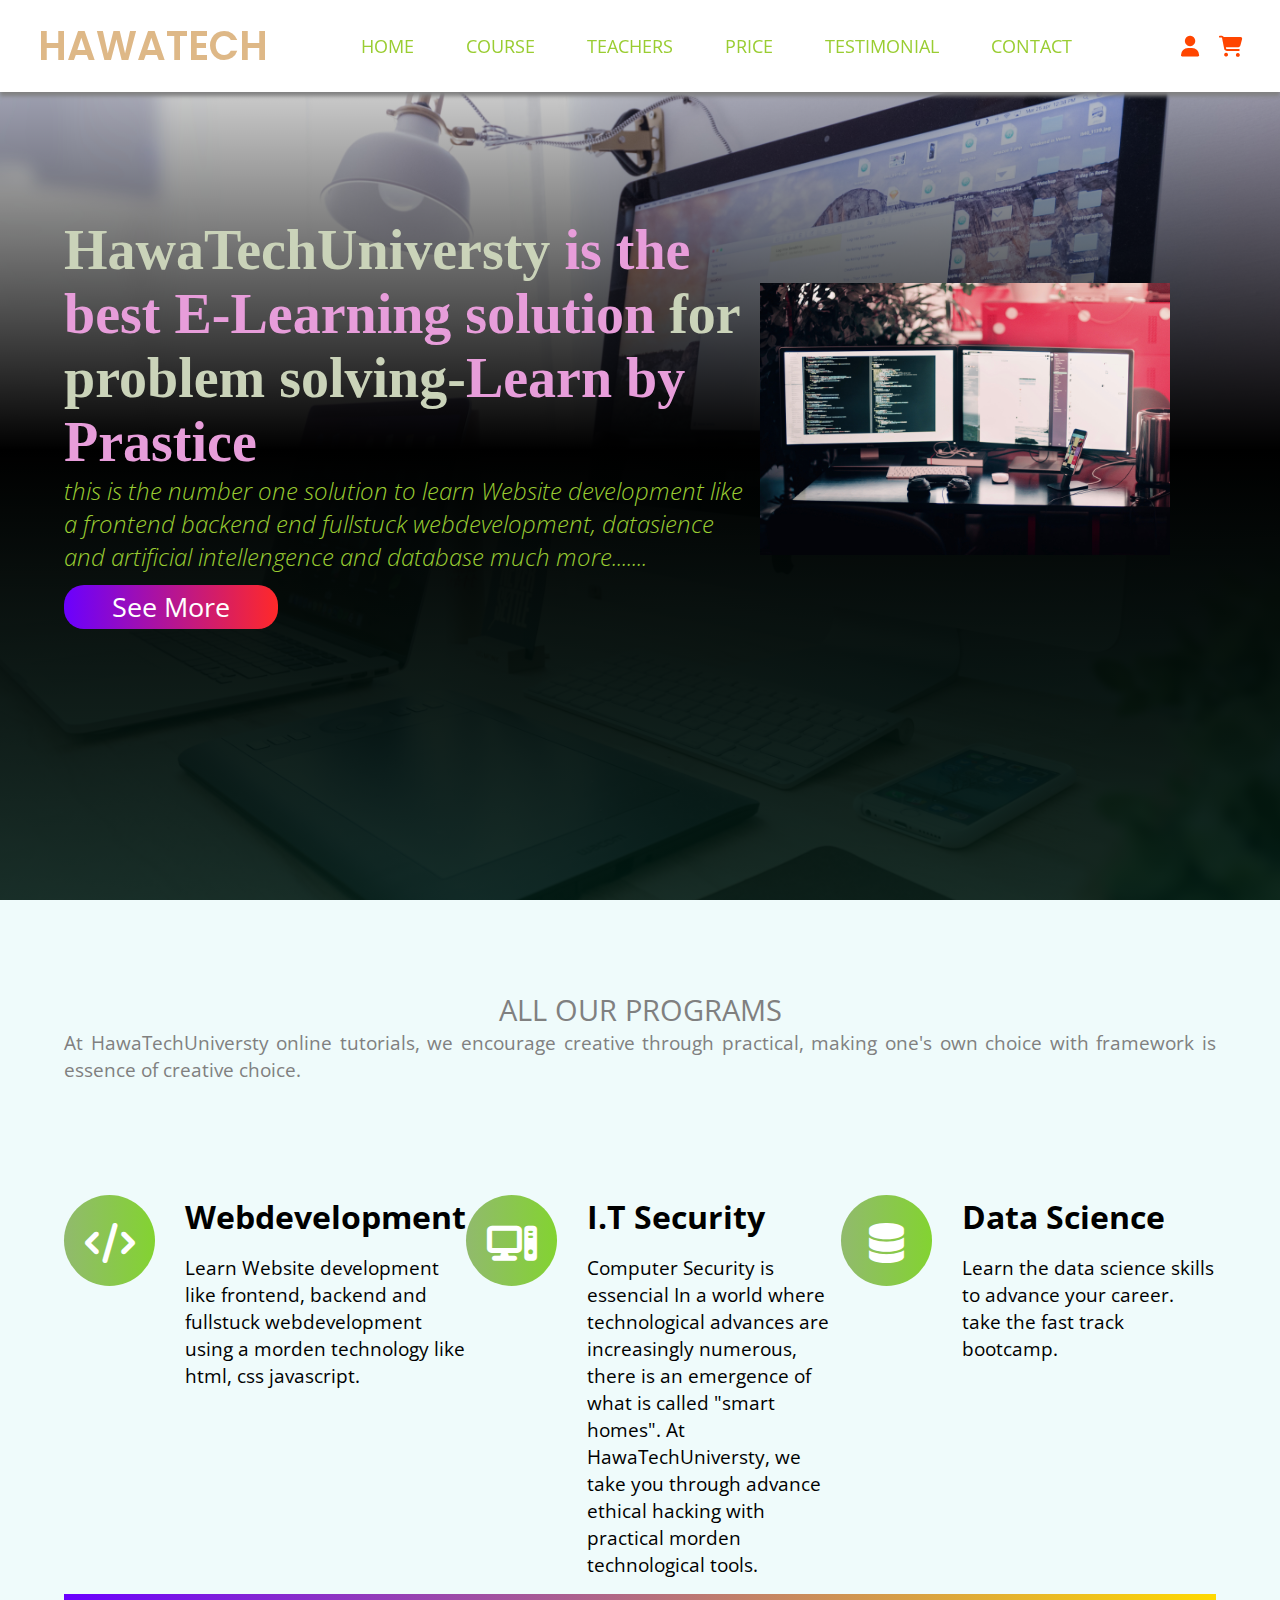
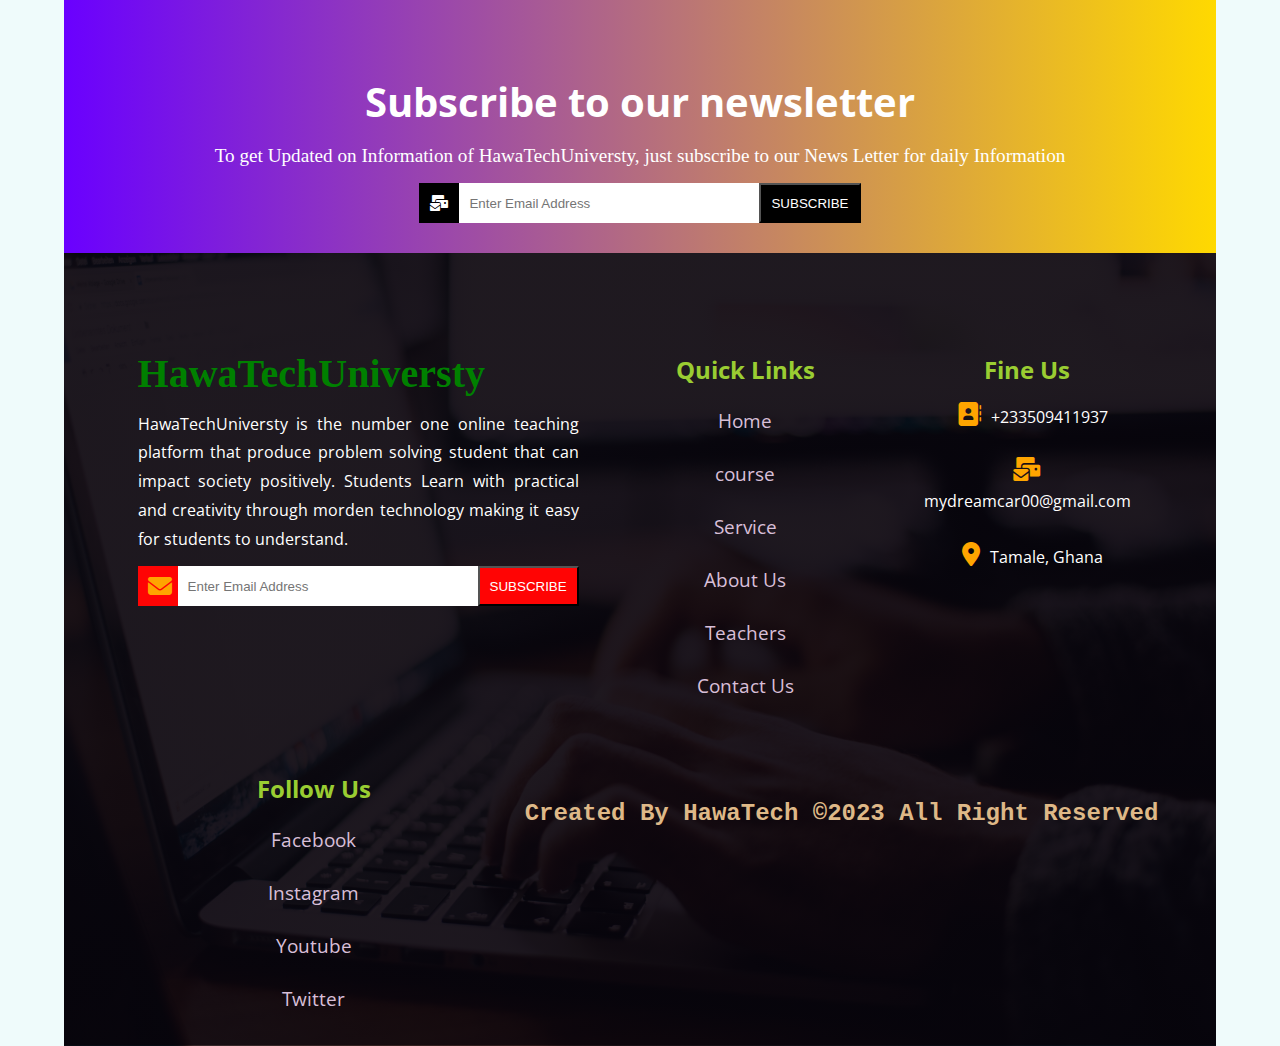
<file: index.html>
<!DOCTYPE html>
<html lang="en">
<head>
    <meta charset="UTF-8">
    <meta name="viewport" content="width=device-width, initial-scale=1.0">
    <title>Educational Website</title>
    <link rel="stylesheet" href="https://cdnjs.cloudflare.com/ajax/libs/font-awesome/6.4.2/css/all.min.css"/>
    <link rel="stylesheet" href="style1.css">
</head>
<body>
    <header>
        <div class="nav">
            <div class="logo">
            
                <span>H</span>
                <span>A</span>
                <span>W</span>
                <span>A</span>
                <span>T</span>
                <span>E</span>
                <span>C</span>
                <span>H</span>
            </div>
            <i id="menu-bar" class="fa-solid fa-bars"></i>
            <ul class="nav-bar active">
                <li><a href="index.html">Home</a></li>
                <li><a href="course.html">Course</a></li>
                <li><a href="Teachers.html">Teachers</a></li>
                <li><a href="price.html">Price</a></li>
                <li><a href="testimonial.html">Testimonial</a></li>
                <li><a href="contact.html">Contact</a></li>
            </ul>
            <div class="menu-icon">
                <a href=""><i class="fa-solid fa-user"></i></a>
                <a href="Shop/index.html"><i class="fa-solid fa-cart-shopping"></i></a>
            </div>
        </div>
    </header>
    <section class="home" id="home">
        <div class="home-container">
            <div class="home-content">
                <h3>HawaTechUniversty<span> is the best E-Learning solution</span> for problem solving-<span>Learn by Prastice</span></h3>
                <p>this is the number one solution to learn Website development like a frontend backend end fullstuck webdevelopment, datasience and artificial intellengence and database much more.......</p>
                <a href="#" class="btn-full">see more</a>
            </div>
            <div class="home-image">
                <img src="img/4.jpg" alt="">
            </div>
        </div>
    </section>
    <section class="service">
        <div class="service-container">
            <div class="about-program">
                <h3>ALL OUR PROGRAMS</h3>
                <p>At HawaTechUniversty online tutorials, we encourage creative through practical, making one's own choice with framework is essence of creative choice. </p>
            </div>
            <div class="service-content">
                <div class="course-icon">
                    <i class="fa-solid fa-code"></i>
                </div>
                <div class="service-type">
                    <h3>Webdevelopment</h3>
                    <p> Learn Website development like frontend, backend and fullstuck webdevelopment using a morden technology like html, css javascript.</p>
                </div>
            </div>
            <div class="service-content">
                <div class="course-icon">
                    <i class="fa-solid fa-computer"></i>
                </div>
                <div class="service-type">
                    <h3>I.T Security</h3>
                    <p>Computer Security is essencial In a world where technological advances are increasingly numerous, there is an emergence of what is called "smart homes". At HawaTechUniversty, we take you through advance ethical hacking with practical morden technological tools.</p>
                </div>
            </div>
            <div class="service-content">
                <div class="course-icon">
                    <i class="fa-solid fa-database"></i>
                </div>
                <div class="service-type">
                    <h3>Data Science</h3>
                    <p>Learn the data science skills to advance your career. take the fast track bootcamp.</p>
                </div>
            </div>
        </div>
    </service>
    <!----------HawaTechUniversty newsLetter form here---------->
    <section class="newsletter">
        <div class="newsletter-continer">
            <h3>Subscribe to our newsletter</h3>
            <p>To get Updated on Information of HawaTechUniversty, just subscribe to our News Letter for daily Information</p>
            <form action="#" class="subscribe-form">
                <div class="form-group">
                    <i class="fa-solid fa-envelopes-bulk"></i>
                    <input type="email" class="form-control" placeholder="Enter Email Address" required="Email">
                    <input type="submit" value="subscribe" class="submit">
                </div>
            </form>
        </div>
    </section>
    <!----------HawaTechUniversty footer section here---------->
    <section class="footer-section">
        <div class="footer-container">
            <div class="footer-box">
                <h1 class="logo" style="color: green;">HawaTechUniversty</h1>
                <p>HawaTechUniversty is the number one online teaching platform that produce problem solving student that can impact society positively. Students Learn with practical and creativity through morden technology making it easy for students to understand.  </p>
                <form action="#" class="subscribe-form">
                    <div class="form-group">
                        <i class="fa-solid fa-envelope"></i>
                        <input type="email" class="form-control" placeholder="Enter Email Address" required="Email" >
                        <input type="submit" value="subscribe" class="submit">
                    </div>
                </form>
            </div>
            <div class="footer-box">
                <h3>Quick Links</h3>
                <a href="#home" class="links">Home</a>
                <a href="course.html" class="links">course</a>
                <a href="" class="links">Service</a>
                <a href="#about" class="links">About Us</a>
                <a href="Teachers.html" class="links">Teachers</a>
                <a href="contact.html" class="links">Contact Us</a>
            </div>
            <div class="footer-box">
                <h3>Fine Us</h3>
                <p class="footer-contact"><i class="fa-solid fa-address-book"></i>+233509411937</p>
                <p class="footer-contact"><i class="fa-solid fa-envelopes-bulk"></i>mydreamcar00@gmail.com</p>
                <p class="footer-contact"><i class="fa-solid fa-location-dot"></i>Tamale, Ghana</p>
            </div>
            <div class="footer-box">
                <h3>Follow Us</h3>
                <a href="https://web.facebook.com/profile.php?id=100094583468261">Facebook</a>
                <a href="">Instagram</a>
                <a href="">Youtube</a>
                <a href="">Twitter</a>
            </div>
            <div class="final-footer">
                <h2>Created By HawaTech &copy;2023 All Right Reserved</h2>
            </div>
        </div>
    </section>

  




    <script src="https://cdnjs.cloudflare.com/ajax/libs/jquery/3.6.0/jquery.js"></script>
    <script src="js/script.js"></script>
</body>
</html>
</file>
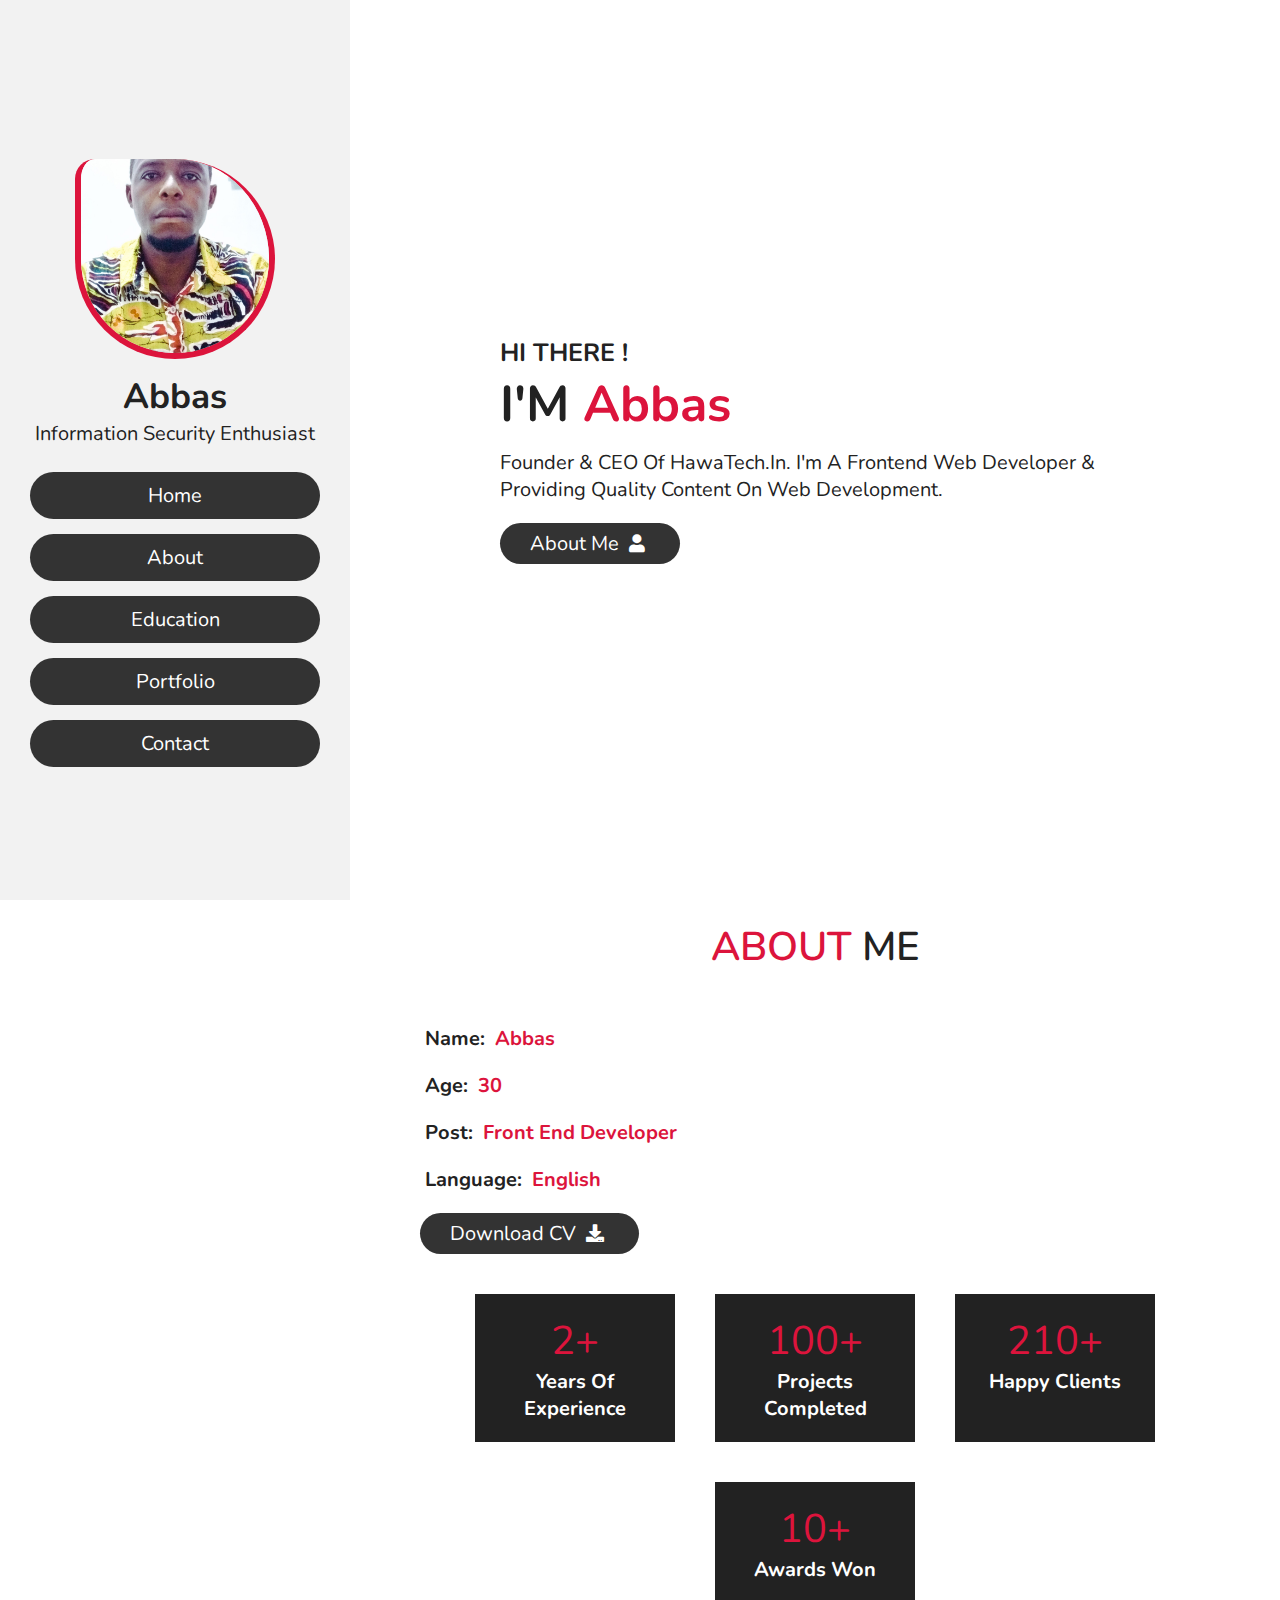
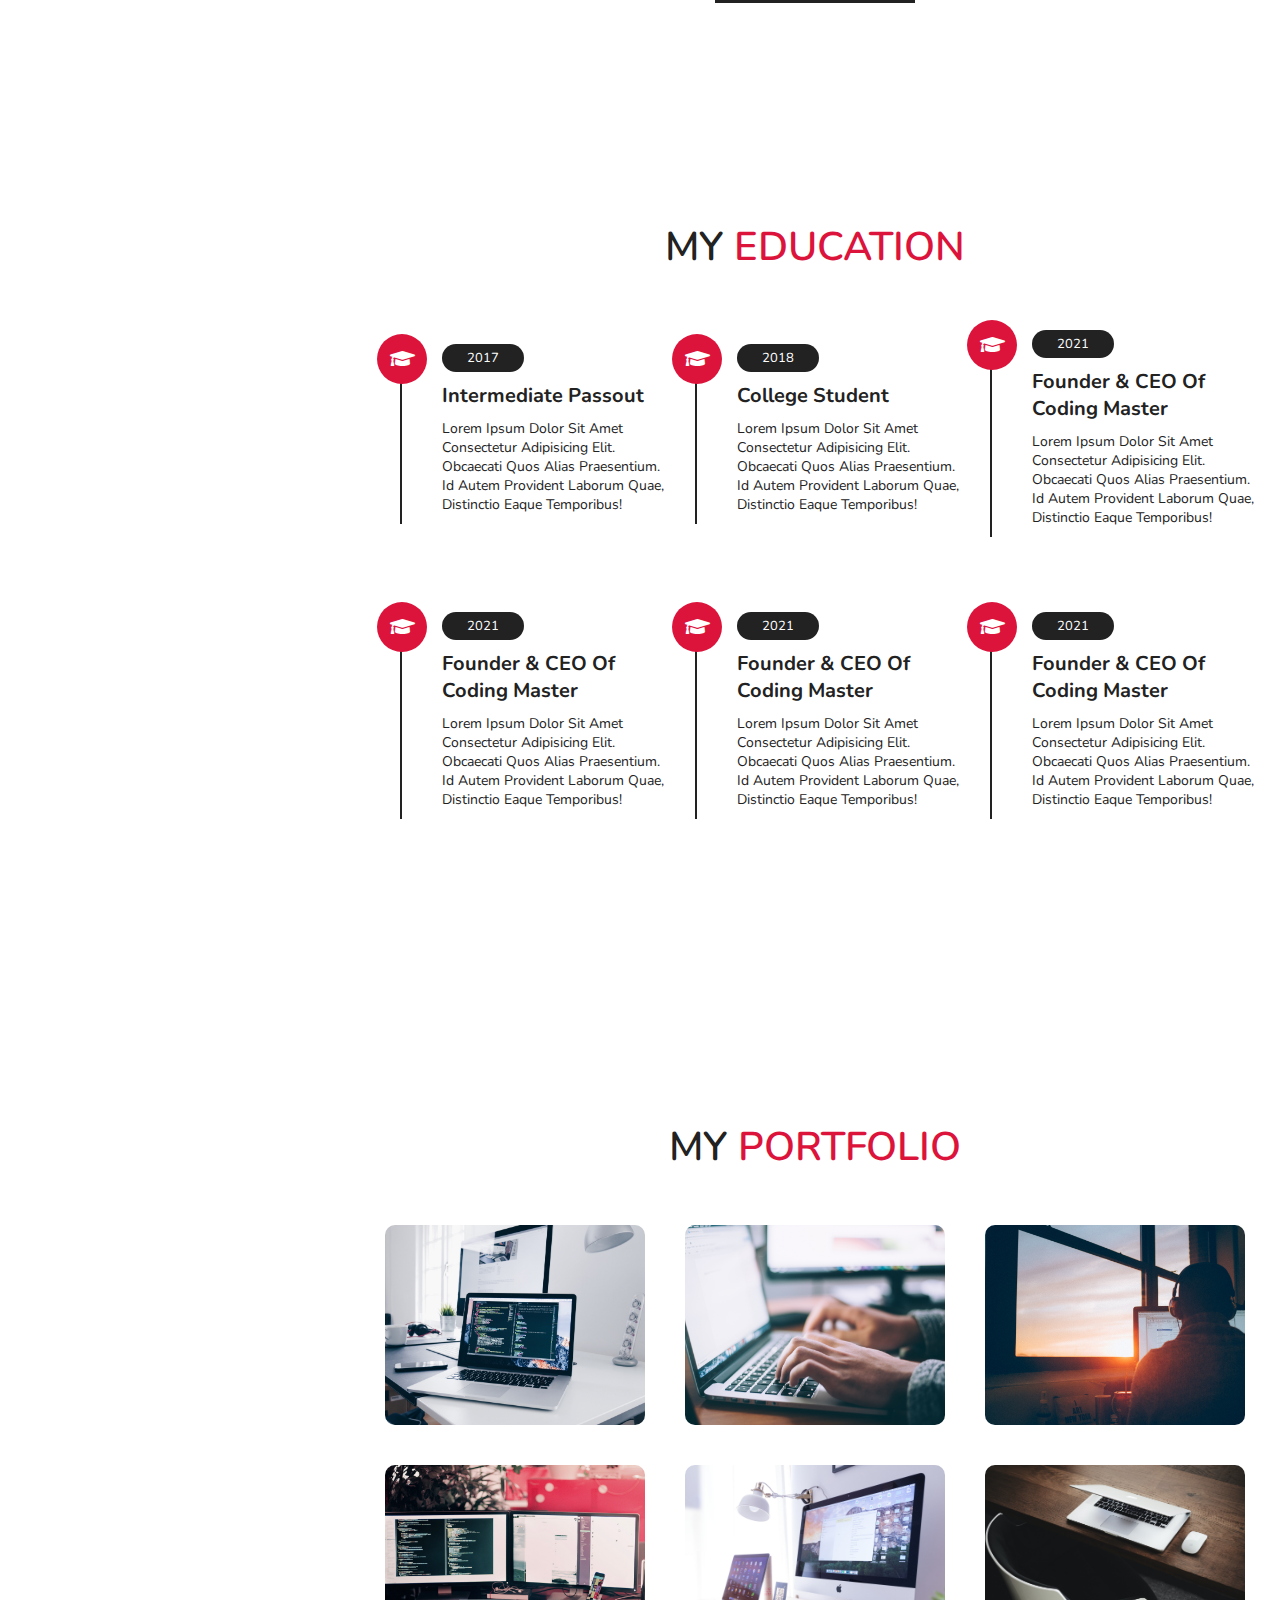
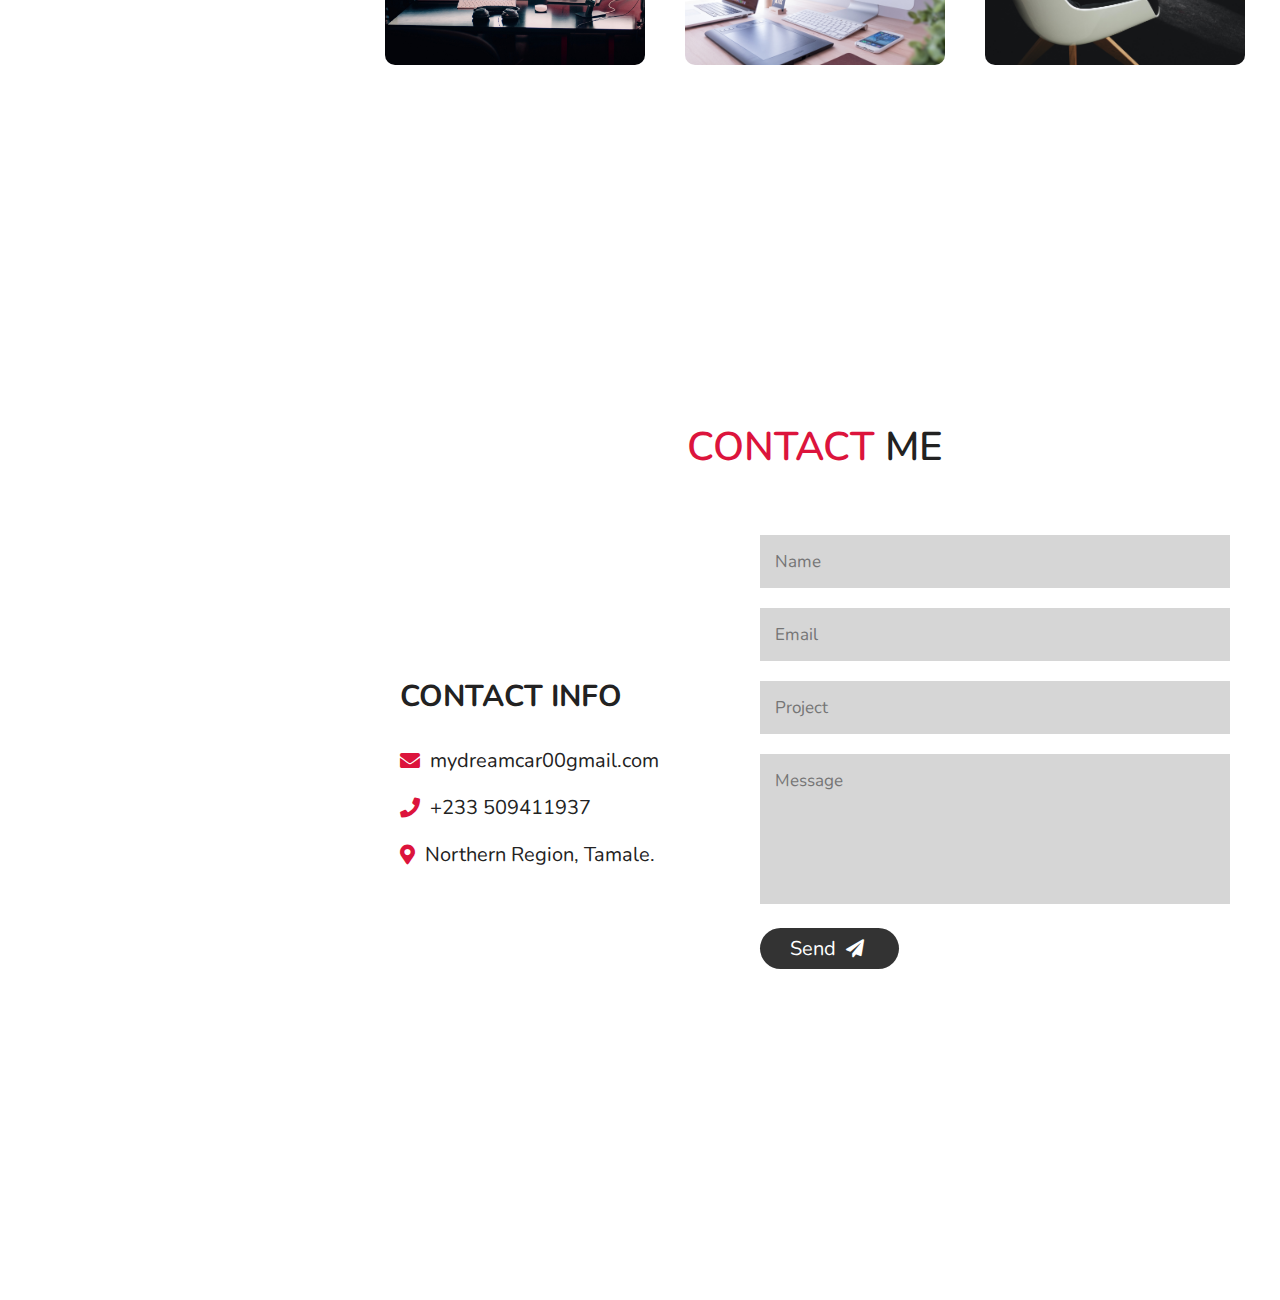
<file: Abbas/Index.html>
<!DOCTYPE html>
<html lang="en">
<head>
    <meta charset="UTF-8">
    <meta name="viewport" content="width=device-width, initial-scale=1.0">
    <title>Responsive personal portfolio website design tutorial</title>

    <!-- font awesome cdn link  -->
    <link rel="stylesheet" href="https://cdnjs.cloudflare.com/ajax/libs/font-awesome/5.15.2/css/all.min.css">

    <!-- custom css file link  -->
    <link rel="stylesheet" href="style.css">

</head>
<body>
    
 <!-- Header Section Starts -->

 <header>
 <div class="user">
     <img src="images/Abbas.jpg" alt="">
     <h3 class="name">Abbas</h3>
     <p class="post">Information Security enthusiast</p>
 </div>

 <nav class="navbar">
     <ul>
         <li><a href="#home">Home</a></li>
         <li><a href="#about">About</a></li>
         <li><a href="#education">Education</a></li>
         <li><a href="#portfolio">Portfolio</a></li>
         <li><a href="#contact">Contact</a></li>
     </ul>
 </nav>
</header>

<!-- Header Section Ends -->

<div id="menu" class="fa fa-bars"></div>

<!-- Home Section Starts -->

<section class="home" id="home">

    <h3>HI THERE !</h3>
    <h1>I'M <span>Abbas</span></h1>
    <p>Founder & CEO of HawaTech.In. I'm a Frontend Web Developer & providing quality content on web development.</p>
    <a href="#about"><button class="btn">About Me <i class="fas fa-user"></i></button></a>
</section>

<!-- Home Section Ends -->

<!-- About Section Starts -->

<section class="about" id="about">

    <h1 class="heading"><span>About</span> Me</h1>

    <div class="row">
        <div class="info">
            <h3><span>Name: </span>Abbas</h3>
            <h3><span>Age: </span>30</h3>
            <h3><span>Post: </span>Front End Developer</h3>
            <h3><span>Language: </span>English</h3>
            <a href="#">
                <button class="btn">Download CV <i class="fas fa-download"></i></button>
            </a>
        </div>

        <div class="counter">
            <div class="box">
                <span>2+</span>
                <h3>Years of Experience</h3>
            </div>
            <div class="box">
                <span>100+</span>
                <h3>Projects Completed</h3>
            </div>
            <div class="box">
                <span>210+</span>
                <h3>Happy Clients</h3>
            </div>
            <div class="box">
                <span>10+</span>
                <h3>Awards Won</h3>
            </div>

        </div>
    </div>
</section>

<!-- About Section Ends -->

<!-- Education Section Starts -->

<section class="education" id="education">
    <h1 class="heading">My <span>Education</span></h1>
    <div class="box-container">

    <div class="box">
        <i class="fas fa-graduation-cap"></i>
        <span>2017</span>
        <h3>Intermediate Passout</h3>
        <p>Lorem ipsum dolor sit amet consectetur adipisicing elit. Obcaecati quos alias praesentium. Id autem provident laborum quae, distinctio eaque temporibus!</p>
    </div>
   
    <div class="box">
        <i class="fas fa-graduation-cap"></i>
        <span>2018</span>
        <h3>College Student</h3>
        <p>Lorem ipsum dolor sit amet consectetur adipisicing elit. Obcaecati quos alias praesentium. Id autem provident laborum quae, distinctio eaque temporibus!</p>
    </div>

    <div class="box">
        <i class="fas fa-graduation-cap"></i>
        <span>2021</span>
        <h3>Founder & CEO of Coding Master</h3>
        <p>Lorem ipsum dolor sit amet consectetur adipisicing elit. Obcaecati quos alias praesentium. Id autem provident laborum quae, distinctio eaque temporibus!</p>
    </div>

    <div class="box">
        <i class="fas fa-graduation-cap"></i>
        <span>2021</span>
        <h3>Founder & CEO of Coding Master</h3>
        <p>Lorem ipsum dolor sit amet consectetur adipisicing elit. Obcaecati quos alias praesentium. Id autem provident laborum quae, distinctio eaque temporibus!</p>
    </div>

    <div class="box">
        <i class="fas fa-graduation-cap"></i>
        <span>2021</span>
        <h3>Founder & CEO of Coding Master</h3>
        <p>Lorem ipsum dolor sit amet consectetur adipisicing elit. Obcaecati quos alias praesentium. Id autem provident laborum quae, distinctio eaque temporibus!</p>
    </div>

    <div class="box">
        <i class="fas fa-graduation-cap"></i>
        <span>2021</span>
        <h3>Founder & CEO of Coding Master</h3>
        <p>Lorem ipsum dolor sit amet consectetur adipisicing elit. Obcaecati quos alias praesentium. Id autem provident laborum quae, distinctio eaque temporibus!</p>
    </div>

</div>
</section>

<!-- Education Section Ends -->

<!-- Portfolio Section Starts -->

<section class="portfolio" id="portfolio">
    <h1 class="heading">My <span>Portfolio</span></h1>

    <div class="box-container">
       
        <div class="box">
            <img src="images/1.jpg" alt="">
        </div>

        <div class="box">
            <img src="images/2.jpg" alt="">
        </div>

        <div class="box">
            <img src="images/3.jpg" alt="">
        </div>

        <div class="box">
            <img src="images/4.jpg" alt="">
        </div>

        <div class="box">
            <img src="images/5.jpg" alt="">
        </div>

        <div class="box">
            <img src="images/6.jpg" alt="">
        </div>
    </div>
</section>

<!-- Portfolio Section Ends -->

<!-- Contact Section Starts -->

<section class="contact" id="contact">

    <h1 class="heading"> <span>contact</span> me </h1>
    
    <div class="row">
    
        <div class="content">
    
            <h3 class="title">contact info</h3>
    
            <div class="info">
                <h3> <i class="fas fa-envelope"></i> mydreamcar00gmail.com </h3>
                <h3> <i class="fas fa-phone"></i> +233 509411937 </h3>
                <h3> <i class="fas fa-map-marker-alt"></i> Northern Region, Tamale. </h3>
            </div>
    
        </div>
    
        <form action="">
    
            <input type="text" placeholder="name" class="box">
            <input type="email" placeholder="email" class="box">
            <input type="text" placeholder="project" class="box">
            <textarea name="" id="" cols="30" rows="10" class="box message" placeholder="message"></textarea>
            <button type="submit" class="btn"> send <i class="fas fa-paper-plane"></i> </button>
    
        </form>
        
    </div>
    </section>
    
    <!-- Contact Section Ends -->


<!-- jquery cdn link  -->
<script src="https://cdnjs.cloudflare.com/ajax/libs/jquery/3.6.0/jquery.min.js"></script>

<!-- custom js file link  -->
<script src="script.js"></script>

</body>
</html>
</file>
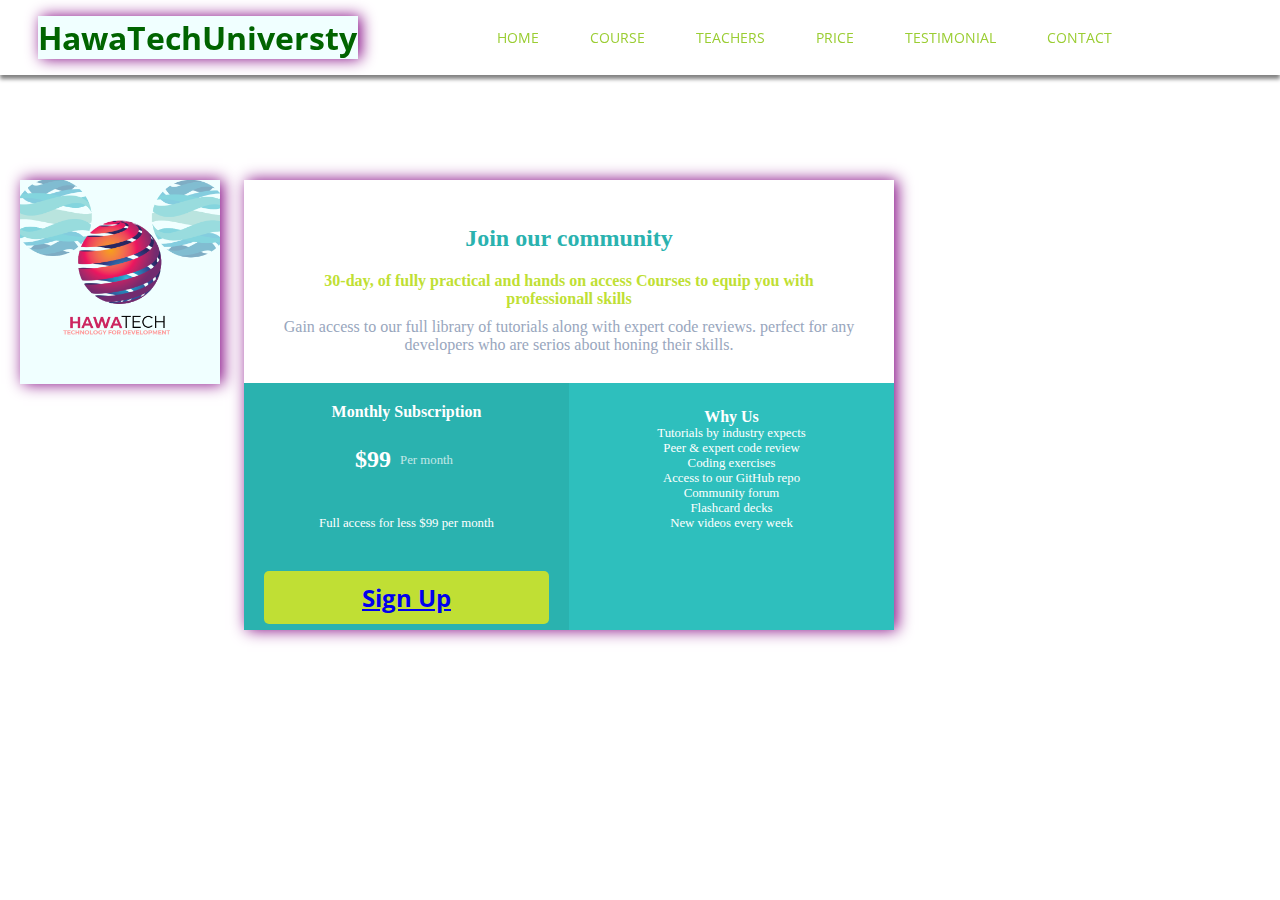
<file: Shop/index.html>
<!DOCTYPE html>
<html lang="en">
<head>
    <meta charset="UTF-8" />
    <meta http-equiv="X-UA-Compatible" content="IE=edge" />
    <meta  name="viewport" content="width=device-width, initial-scale=1.0"/>
    <title>Select Your Prefer Courses</title>
    <link rel="stylesheet" href="style.css"/>
</head>
<body>
    <header>
        <div class="nav">
            <h1 class="logo">HawaTechUniversty</h1>
            <i id="menu-bar" class="fa-solid fa-bars"></i>
            <ul class="nav-bar active">
                <li><a href="/contact.html">Home</a></li>
                <li><a href="/course.html">Course</a></li>
                <li><a href="/Teachers.html">Teachers</a></li>
                <li><a href="/price.html">Price</a></li>
                <li><a href="/testimonial.html">Testimonial</a></li>
                <li><a href="/contact.html">Contact</a></li>
            </ul>
            <div class="menu-icon">
                <a href="#"><i class="fa-solid fa-user"></i></a>
                <a href="#"><i class="fa-solid fa-cart-shopping"></i></a>
            </div>
        </div>
    </header>
   <div class="card">
      <div class="logo">
          <img src="/img/lo.png" alt="">
      </div>
      <div id="card">
        <div id="top-section">
            <h2>Join our community</h2>
        <h4>30-day, of fully practical and hands on access Courses to equip you with professionall skills</h4>
        <p>Gain access to our full library of tutorials along with expert code reviews. perfect for any developers who are serios about honing their skills.</p>
        </div>
        <div id="bottom-section">
            <div id="bottom-left-section">
                <h4>Monthly Subscription</h4>
                <div id="price-container">
                    <div id="price">$99</div>
                    <div id="price-frequency">Per month</div>
                </div>
                <p>Full access for less $99 per month</p>
                <button onclick="alertUser()"><a href="/price.html">Sign Up</a></button>
            </div><div id="bottom-right-section">
                <h4>Why Us</h4>
                <ul>
                    <li>Tutorials by industry expects</li>
                    <li>Peer & expert code review</li>
                    <li>Coding exercises</li>
                    <li>Access to our GitHub repo</li>
                    <li>Community forum</li>
                    <li>Flashcard decks</li>
                    <li>New videos every week</li>
    
                </ul>
            </div>
        </div>
    </div>
   </div>

   <script src="script.js"></script>
</body>
</html>
</file>
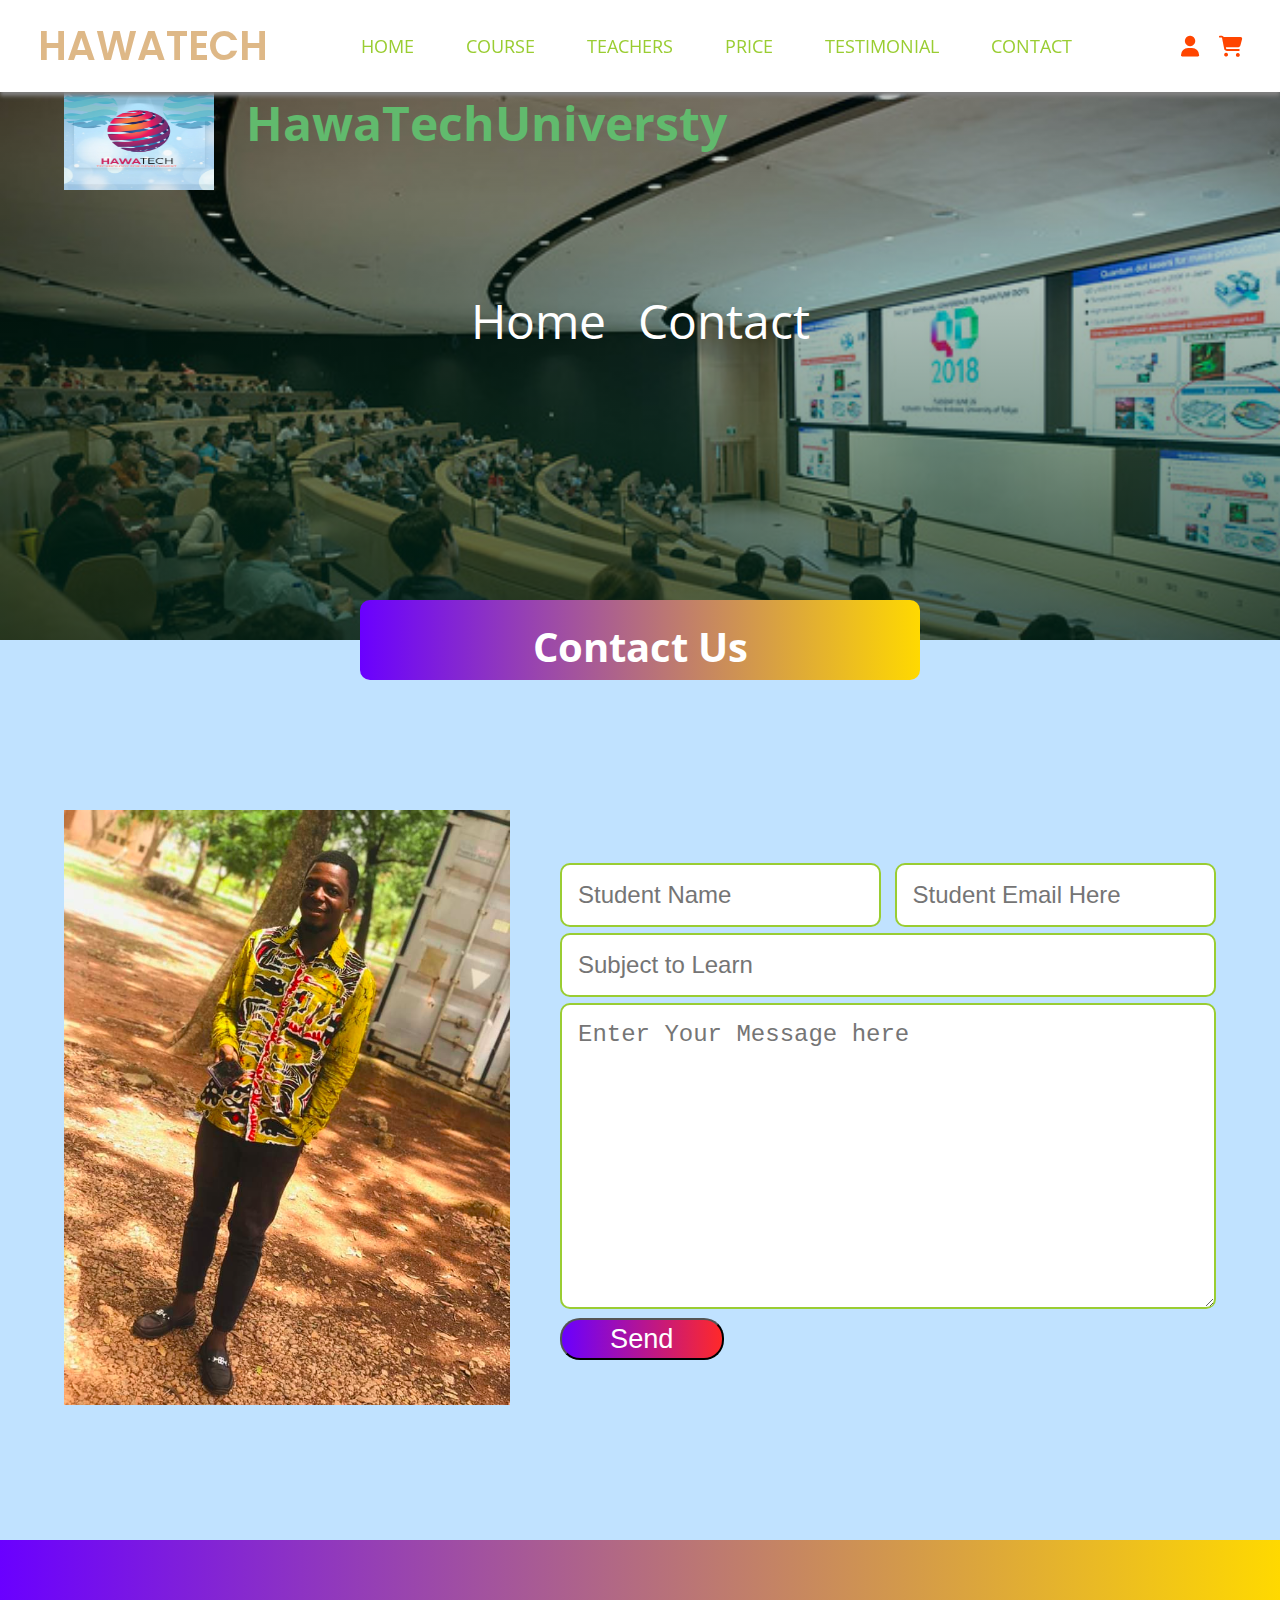
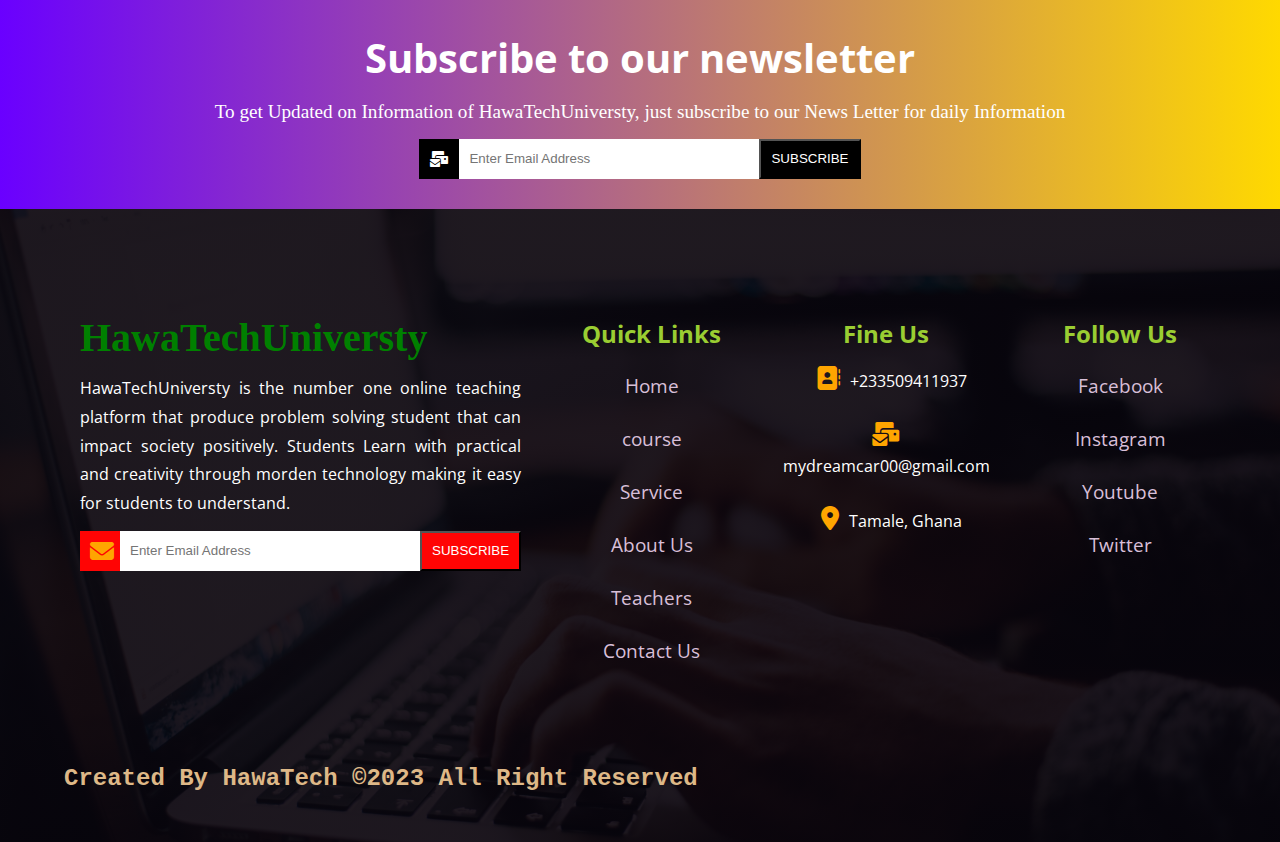
<file: contact.html>
<!DOCTYPE html>
<html lang="en">
<head>
    <meta charset="UTF-8">
    <meta name="viewport" content="width=device-width, initial-scale=1.0">
    <title>Educational Website</title>
    <link rel="stylesheet" href="https://cdnjs.cloudflare.com/ajax/libs/font-awesome/6.4.2/css/all.min.css"/>
    <link rel="stylesheet" href="style1.css">
</head>
<body>
    <header>
        <div class="nav">
            <div class="logo">
                <span>H</span>
                <span>A</span>
                <span>W</span>
                <span>A</span>
                <span>T</span>
                <span>E</span>
                <span>C</span>
                <span>H</span>
            </div>
            <i id="menu-bar" class="fa-solid fa-bars"></i>
            <ul class="nav-bar active">
                <li><a href="home.html">Home</a></li>
                <li><a href="course.html">Course</a></li>
                <li><a href="Teachers.html">Teachers</a></li>
                <li><a href="price.html">Price</a></li>
                <li><a href="testimonial.html">Testimonial</a></li>
                <li><a href="#contact">Contact</a></li>
            </ul>
            <div class="menu-icon">
                <a href=""><i class="fa-solid fa-user"></i></a>
                <a href="Shop/index.html"><i class="fa-solid fa-cart-shopping"></i></a>
            </div>
        </div>
    </header>
    <!----------HawaTechUniversty package section start from here---------->
    <section class="section-image">
        <div class="section-logo">
            <img src="img/HawaTech.jpg" alt="">
            <h2>HawaTechUniversty</h2>
        </div>
        <div class="section-image_link">
            <li><a href="home.html">Home</a></li>
            <li><a href="contact.html">Contact</a></li>
        </div>
    </section>
    <!----------HawaTechUniversty contact section start here---------->
    <section class="contact-section" id="contact">
        <h2 class="section-heading">Contact Us</h2>
        <div class="contact-container">
            <div class="contact-image">
                <img src="img/image 1.png" alt="">
            </div>
            <form action="" class="contact-form">
                <div class="input-box">
                    <input type="text" placeholder="Student Name" required="">
                    <input type="text" placeholder="Student Email Here" required="Email">
                </div>
                <input type="text" class="subject" placeholder="Subject to Learn">
                <textarea name="" id="" cols="30" rows="10" placeholder="Enter Your Message here"></textarea>
                <input type="submit" class="btn-full" value="Send">

            </form>
        </div>
    </section>

    <!----------HawaTechUniversty newsLetter form here---------->
    <section class="newsletter">
        <div class="newsletter-continer">
            <h3>Subscribe to our newsletter</h3>
            <p>To get Updated on Information of HawaTechUniversty, just subscribe to our News Letter for daily Information</p>
            <form action="#" class="subscribe-form">
                <div class="form-group">
                    <i class="fa-solid fa-envelopes-bulk"></i>
                    <input type="text" class="form-control" placeholder="Enter Email Address" required="Email">
                    <input type="submit" value="subscribe" class="submit">
                </div>
            </form>
        </div>
    </section>
    <!----------HawaTechUniversty footer section here---------->
    <section class="footer-section">
        <div class="footer-container">
            <div class="footer-box">
                <h1 class="logo" style="color: green;">HawaTechUniversty</h1>
                <p>HawaTechUniversty is the number one online teaching platform that produce problem solving student that can impact society positively. Students Learn with practical and creativity through morden technology making it easy for students to understand.  </p>
                <form action="#" class="subscribe-form">
                    <div class="form-group">
                        <i class="fa-solid fa-envelope"></i>
                        <input type="text" class="form-control" placeholder="Enter Email Address" required="Email" >
                        <input type="submit" value="subscribe" class="submit">
                    </div>
                </form>
            </div>
            <div class="footer-box">
                <h3>Quick Links</h3>
                <a href="#home" class="links">Home</a>
                <a href="course.html" class="links">course</a>
                <a href="" class="links">Service</a>
                <a href="#about" class="links">About Us</a>
                <a href="Teachers.html" class="links">Teachers</a>
                <a href="contact.html" class="links">Contact Us</a>
            </div>
            <div class="footer-box">
                <h3>Fine Us</h3>
                <p class="footer-contact"><i class="fa-solid fa-address-book"></i>+233509411937</p>
                <p class="footer-contact"><i class="fa-solid fa-envelopes-bulk"></i>mydreamcar00@gmail.com</p>
                <p class="footer-contact"><i class="fa-solid fa-location-dot"></i>Tamale, Ghana</p>
            </div>
            <div class="footer-box">
                <h3>Follow Us</h3>
                <a href="https://web.facebook.com/profile.php?id=100094583468261">Facebook</a>
                <a href="">Instagram</a>
                <a href="">Youtube</a>
                <a href="">Twitter</a>
            </div>
            <div class="final-footer">
                <h2>Created By HawaTech &copy;2023 All Right Reserved</h2>
            </div>
        </div>
    </section>

  




    <script src="https://cdnjs.cloudflare.com/ajax/libs/jquery/3.6.0/jquery.js"></script>
    <script src="js/script.js"></script>
</body>
</html>
</file>
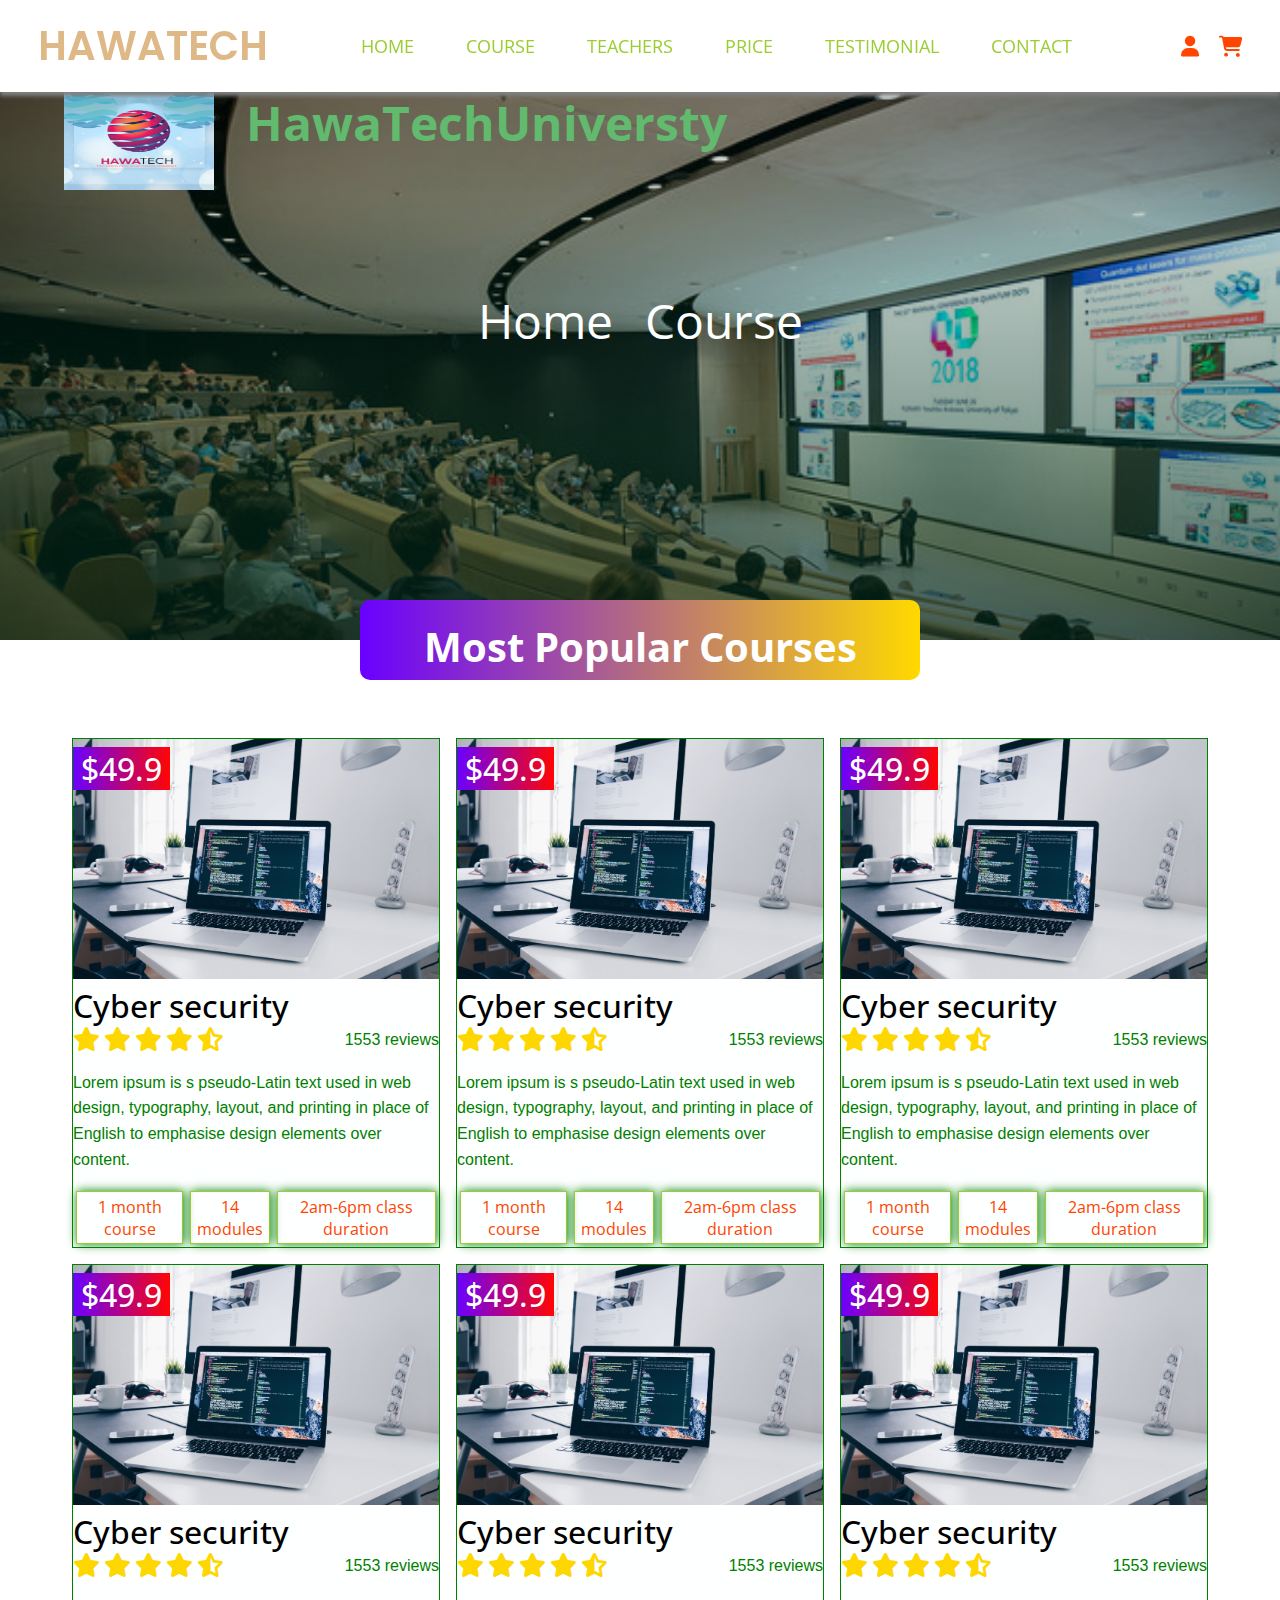
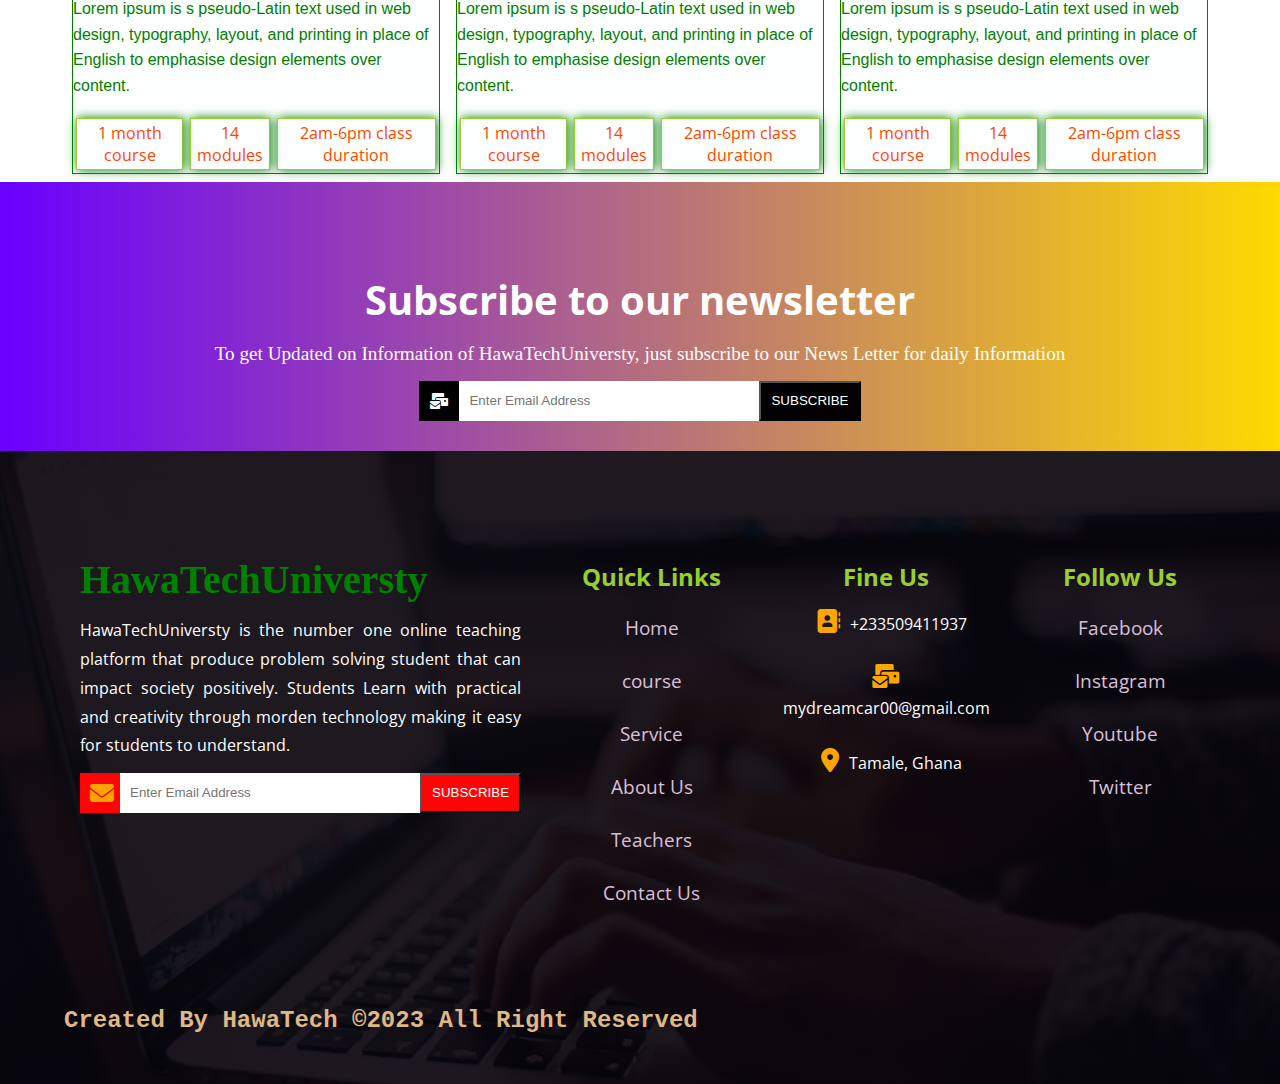
<file: course.html>
<!DOCTYPE html>
<html lang="en">
<head>
    <meta charset="UTF-8">
    <meta name="viewport" content="width=device-width, initial-scale=1.0">
    <title>Educational Website</title>
    <link rel="stylesheet" href="https://cdnjs.cloudflare.com/ajax/libs/font-awesome/6.4.2/css/all.min.css"/>
    <link rel="stylesheet" href="style1.css">
</head>
<body>
    <header>
        <div class="nav">
            <div class="logo">
                <span>H</span>
                <span>A</span>
                <span>W</span>
                <span>A</span>
                <span>T</span>
                <span>E</span>
                <span>C</span>
                <span>H</span>
            </div>
            <i id="menu-bar" class="fa-solid fa-bars"></i>
            <ul class="nav-bar active">
                <li><a href="home.html">Home</a></li>
                <li><a href="course.html">Course</a></li>
                <li><a href="Teachers.html">Teachers</a></li>
                <li><a href="price.html">Price</a></li>
                <li><a href="testimonial.html">Testimonial</a></li>
                <li><a href="contact.html">Contact</a></li>
            </ul>
            <div class="menu-icon">
                <a href=""><i class="fa-solid fa-user"></i></a>
                <a href="Shop/index.html"><i class="fa-solid fa-cart-shopping"></i></a>
            </div>
        </div>
    </header>
    <!----------HawaTechUniversty course section start form here---------->
    <section class="section-image">
        <div class="section-logo">
            <img src="img/HawaTech.jpg" alt="">
            <h2>HawaTechUniversty</h2>
        </div>
        <div class="section-image_link">
            <li><a href="home.html">Home</a></li>
            <li><a href="course.html">Course</a></li>
        </div>
    </section>
    <!---------HawaTechUniversty Course section---------->
    <section class="course-section" id="course">
        <h1 class="section-heading"><span>Most Popular</span> Courses</h1>
        <div class="course-container">
            <div class="course-box">
                <img src="img/1.jpg" alt="#" >
                <h3 class="course-price">$49.9</h3>
                <div class="course-content">
                   <a href="#" class="course-name">Cyber security</a>
                   <div class="course-rating">
                      <div class="rating">
                           <i class="fas fa-star"></i>
                           <i class="fas fa-star"></i>
                           <i class="fas fa-star"></i>
                           <i class="fas fa-star"></i>
                           <i class="fas fa-star-half-alt"></i>
                       </div>
                       <p class="course-review">1553 reviews</p>
                    </div>
                    <p>Lorem ipsum is s pseudo-Latin text used in web design, typography, layout, and printing in place of English to emphasise design elements over content.</p>
                    <div class="course-schedule">
                       <div class="course-duration">1 month course</div>
                       <div class="course-module">14 modules</div>
                       <div class="class-duration">2am-6pm class duration</div>
                    </div>
                </div>
            </div>
            <div class="course-box">
                <img src="img/1.jpg" alt="#" >
                <h3 class="course-price">$49.9</h3>
                <div class="course-content">
                   <a href="#" class="course-name">Cyber security</a>
                   <div class="course-rating">
                      <div class="rating">
                           <i class="fas fa-star"></i>
                           <i class="fas fa-star"></i>
                           <i class="fas fa-star"></i>
                           <i class="fas fa-star"></i>
                           <i class="fas fa-star-half-alt"></i>
                       </div>
                       <p class="course-review">1553 reviews</p>
                    </div>
                    <p>Lorem ipsum is s pseudo-Latin text used in web design, typography, layout, and printing in place of English to emphasise design elements over content.</p>
                    <div class="course-schedule">
                       <div class="course-duration">1 month course</div>
                       <div class="course-module">14 modules</div>
                       <div class="class-duration">2am-6pm class duration</div>
                    </div>
                </div>
            </div>
            <div class="course-box">
                <img src="img/1.jpg" alt="#" >
                <h3 class="course-price">$49.9</h3>
                <div class="course-content">
                   <a href="#" class="course-name">Cyber security</a>
                   <div class="course-rating">
                      <div class="rating">
                           <i class="fas fa-star"></i>
                           <i class="fas fa-star"></i>
                           <i class="fas fa-star"></i>
                           <i class="fas fa-star"></i>
                           <i class="fas fa-star-half-alt"></i>
                       </div>
                       <p class="course-review">1553 reviews</p>
                    </div>
                    <p>Lorem ipsum is s pseudo-Latin text used in web design, typography, layout, and printing in place of English to emphasise design elements over content.</p>
                    <div class="course-schedule">
                       <div class="course-duration">1 month course</div>
                       <div class="course-module">14 modules</div>
                       <div class="class-duration">2am-6pm class duration</div>
                    </div>
                </div>
            </div>
            <div class="course-box">
                <img src="img/1.jpg" alt="#" >
                <h3 class="course-price">$49.9</h3>
                <div class="course-content">
                   <a href="#" class="course-name">Cyber security</a>
                   <div class="course-rating">
                      <div class="rating">
                           <i class="fas fa-star"></i>
                           <i class="fas fa-star"></i>
                           <i class="fas fa-star"></i>
                           <i class="fas fa-star"></i>
                           <i class="fas fa-star-half-alt"></i>
                       </div>
                       <p class="course-review">1553 reviews</p>
                    </div>
                    <p>Lorem ipsum is s pseudo-Latin text used in web design, typography, layout, and printing in place of English to emphasise design elements over content.</p>
                    <div class="course-schedule">
                       <div class="course-duration">1 month course</div>
                       <div class="course-module">14 modules</div>
                       <div class="class-duration">2am-6pm class duration</div>
                    </div>
                </div>
            </div>
            <div class="course-box">
                <img src="img/1.jpg" alt="#" >
                <h3 class="course-price">$49.9</h3>
                <div class="course-content">
                   <a href="#" class="course-name">Cyber security</a>
                   <div class="course-rating">
                      <div class="rating">
                           <i class="fas fa-star"></i>
                           <i class="fas fa-star"></i>
                           <i class="fas fa-star"></i>
                           <i class="fas fa-star"></i>
                           <i class="fas fa-star-half-alt"></i>
                       </div>
                       <p class="course-review">1553 reviews</p>
                    </div>
                    <p>Lorem ipsum is s pseudo-Latin text used in web design, typography, layout, and printing in place of English to emphasise design elements over content.</p>
                    <div class="course-schedule">
                       <div class="course-duration">1 month course</div>
                       <div class="course-module">14 modules</div>
                       <div class="class-duration">2am-6pm class duration</div>
                    </div>
                </div>
            </div>
            <div class="course-box">
                <img src="img/1.jpg" alt="#" >
                <h3 class="course-price">$49.9</h3>
                <div class="course-content">
                   <a href="#" class="course-name">Cyber security</a>
                   <div class="course-rating">
                      <div class="rating">
                           <i class="fas fa-star"></i>
                           <i class="fas fa-star"></i>
                           <i class="fas fa-star"></i>
                           <i class="fas fa-star"></i>
                           <i class="fas fa-star-half-alt"></i>
                       </div>
                       <p class="course-review">1553 reviews</p>
                    </div>
                    <p>Lorem ipsum is s pseudo-Latin text used in web design, typography, layout, and printing in place of English to emphasise design elements over content.</p>
                    <div class="course-schedule">
                       <div class="course-duration">1 month course</div>
                       <div class="course-module">14 modules</div>
                       <div class="class-duration">2am-6pm class duration</div>
                    </div>
                </div>
            </div>
        </div>
    </section>
    <!----------HawaTechUniversty newsLetter form here---------->
    <section class="newsletter">
        <div class="newsletter-continer">
            <h3>Subscribe to our newsletter</h3>
            <p>To get Updated on Information of HawaTechUniversty, just subscribe to our News Letter for daily Information</p>
            <form action="#" class="subscribe-form">
                <div class="form-group">
                    <i class="fa-solid fa-envelopes-bulk"></i>
                    <input type="text" class="form-control" placeholder="Enter Email Address" required="Email">
                    <input type="submit" value="subscribe" class="submit">
                </div>
            </form>
        </div>
    </section>
    <!----------HawaTechUniversty footer section here---------->
    <section class="footer-section">
        <div class="footer-container">
            <div class="footer-box">
                <h1 class="logo" style="color: green;">HawaTechUniversty</h1>
                <p>HawaTechUniversty is the number one online teaching platform that produce problem solving student that can impact society positively. Students Learn with practical and creativity through morden technology making it easy for students to understand.  </p>
                <form action="#" class="subscribe-form">
                    <div class="form-group">
                        <i class="fa-solid fa-envelope"></i>
                        <input type="text" class="form-control" placeholder="Enter Email Address" required="Email" >
                        <input type="submit" value="subscribe" class="submit">
                    </div>
                </form>
            </div>
            <div class="footer-box">
                <h3>Quick Links</h3>
                <a href="#home" class="links">Home</a>
                <a href="course.html" class="links">course</a>
                <a href="" class="links">Service</a>
                <a href="#about" class="links">About Us</a>
                <a href="Teachers.html" class="links">Teachers</a>
                <a href="contact.html" class="links">Contact Us</a>
            </div>
            <div class="footer-box">
                <h3>Fine Us</h3>
                <p class="footer-contact"><i class="fa-solid fa-address-book"></i>+233509411937</p>
                <p class="footer-contact"><i class="fa-solid fa-envelopes-bulk"></i>mydreamcar00@gmail.com</p>
                <p class="footer-contact"><i class="fa-solid fa-location-dot"></i>Tamale, Ghana</p>
            </div>
            <div class="footer-box">
                <h3>Follow Us</h3>
                <a href="https://web.facebook.com/profile.php?id=100094583468261">Facebook</a>
                <a href="">Instagram</a>
                <a href="">Youtube</a>
                <a href="">Twitter</a>
            </div>
            <div class="final-footer">
                <h2>Created By HawaTech &copy;2023 All Right Reserved</h2>
            </div>
        </div>
    </section>

  




    <script src="https://cdnjs.cloudflare.com/ajax/libs/jquery/3.6.0/jquery.js"></script>
    <script src="js/script.js"></script>
</body>
</html>
</file>
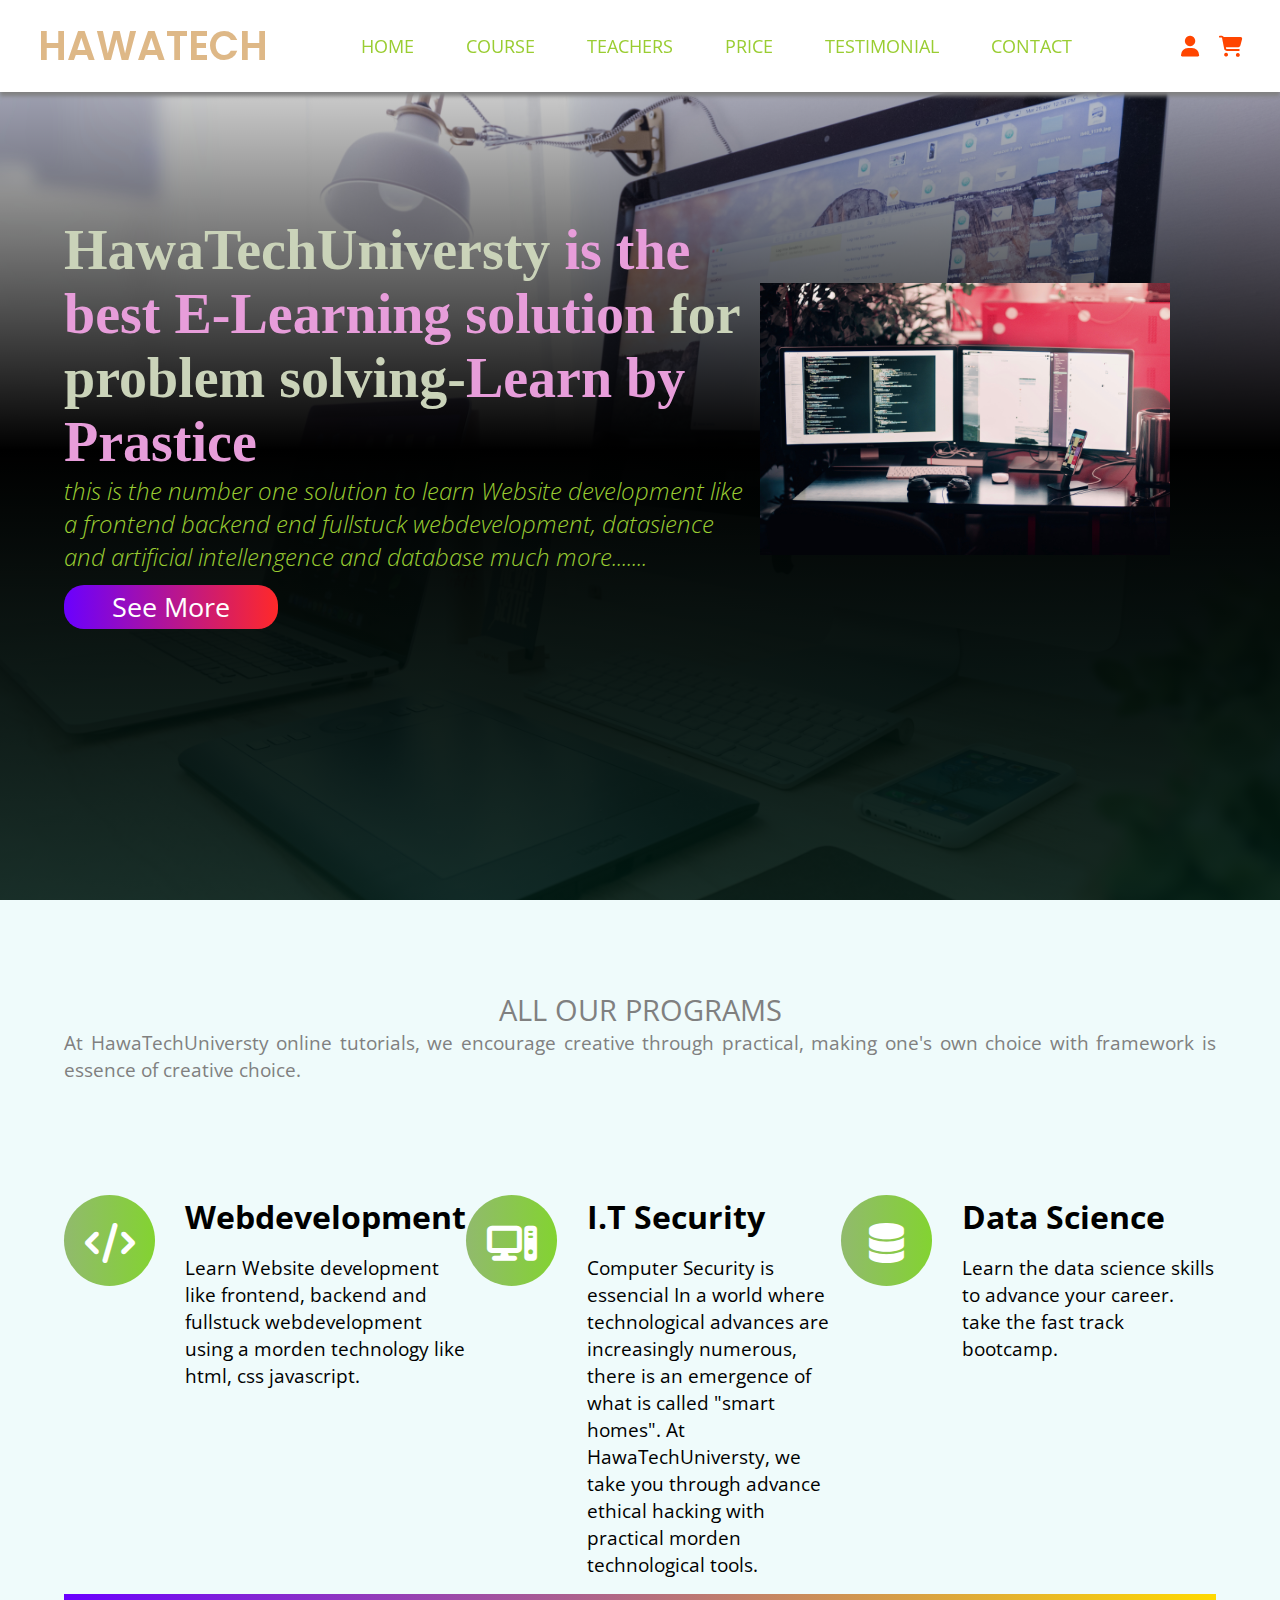
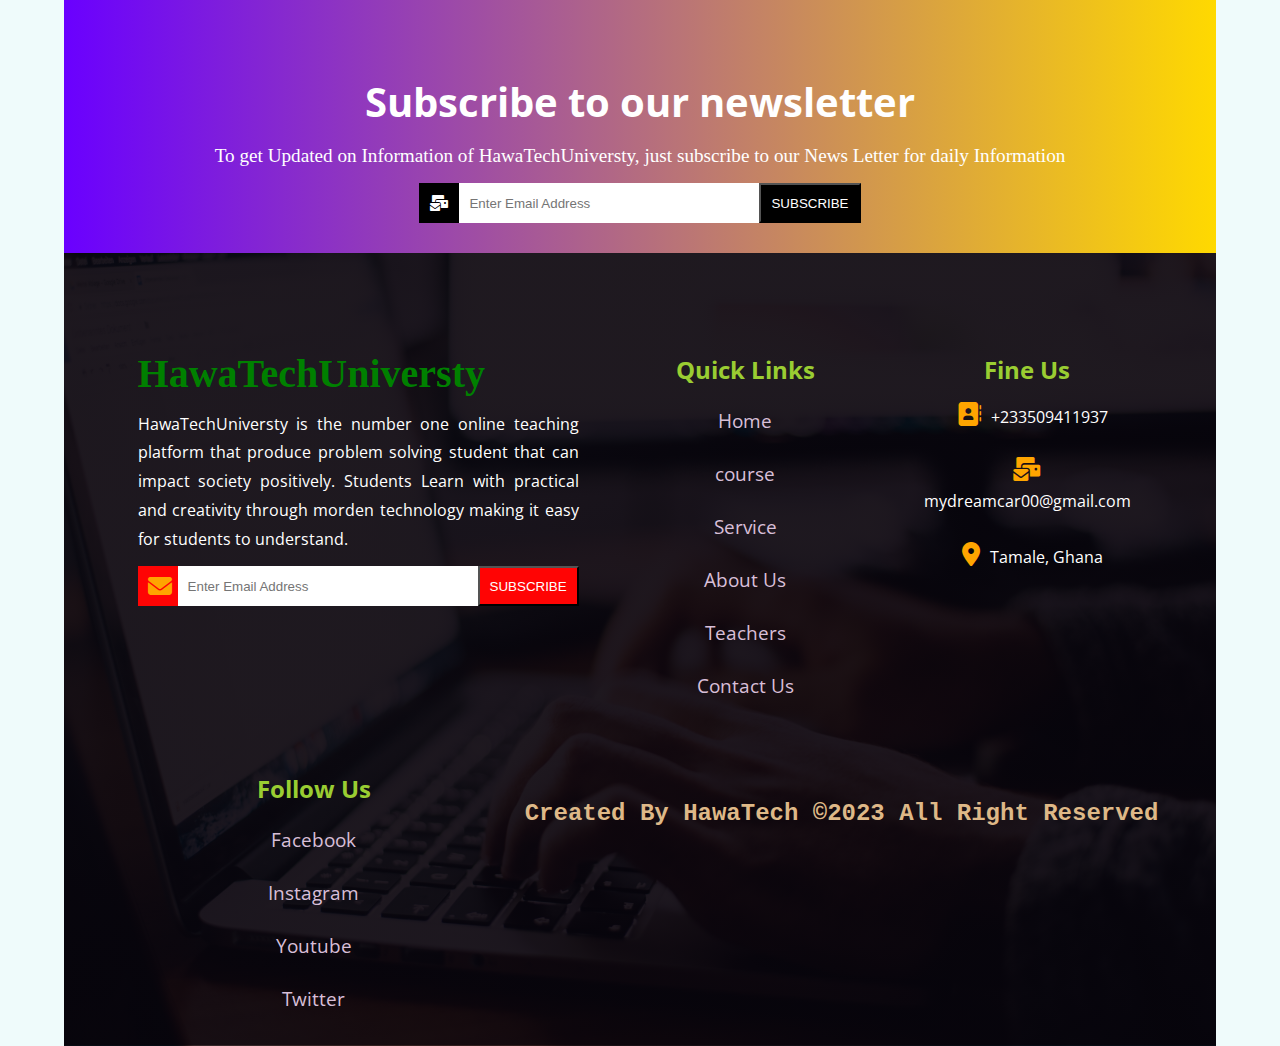
<file: home.html>
<!DOCTYPE html>
<html lang="en">
<head>
    <meta charset="UTF-8">
    <meta name="viewport" content="width=device-width, initial-scale=1.0">
    <title>Educational Website</title>
    <link rel="stylesheet" href="https://cdnjs.cloudflare.com/ajax/libs/font-awesome/6.4.2/css/all.min.css"/>
    <link rel="stylesheet" href="style1.css">
</head>
<body>
    <header>
        <div class="nav">
            <div class="logo">
            
                <span>H</span>
                <span>A</span>
                <span>W</span>
                <span>A</span>
                <span>T</span>
                <span>E</span>
                <span>C</span>
                <span>H</span>
            </div>
            <i id="menu-bar" class="fa-solid fa-bars"></i>
            <ul class="nav-bar active">
                <li><a href="home.html">Home</a></li>
                <li><a href="course.html">Course</a></li>
                <li><a href="Teachers.html">Teachers</a></li>
                <li><a href="price.html">Price</a></li>
                <li><a href="testimonial.html">Testimonial</a></li>
                <li><a href="contact.html">Contact</a></li>
            </ul>
            <div class="menu-icon">
                <a href=""><i class="fa-solid fa-user"></i></a>
                <a href="Shop/index.html"><i class="fa-solid fa-cart-shopping"></i></a>
            </div>
        </div>
    </header>
    <section class="home" id="home">
        <div class="home-container">
            <div class="home-content">
                <h3>HawaTechUniversty<span> is the best E-Learning solution</span> for problem solving-<span>Learn by Prastice</span></h3>
                <p>this is the number one solution to learn Website development like a frontend backend end fullstuck webdevelopment, datasience and artificial intellengence and database much more.......</p>
                <a href="#" class="btn-full">see more</a>
            </div>
            <div class="home-image">
                <img src="img/4.jpg" alt="">
            </div>
        </div>
    </section>
    <section class="service">
        <div class="service-container">
            <div class="about-program">
                <h3>ALL OUR PROGRAMS</h3>
                <p>At HawaTechUniversty online tutorials, we encourage creative through practical, making one's own choice with framework is essence of creative choice. </p>
            </div>
            <div class="service-content">
                <div class="course-icon">
                    <i class="fa-solid fa-code"></i>
                </div>
                <div class="service-type">
                    <h3>Webdevelopment</h3>
                    <p> Learn Website development like frontend, backend and fullstuck webdevelopment using a morden technology like html, css javascript.</p>
                </div>
            </div>
            <div class="service-content">
                <div class="course-icon">
                    <i class="fa-solid fa-computer"></i>
                </div>
                <div class="service-type">
                    <h3>I.T Security</h3>
                    <p>Computer Security is essencial In a world where technological advances are increasingly numerous, there is an emergence of what is called "smart homes". At HawaTechUniversty, we take you through advance ethical hacking with practical morden technological tools.</p>
                </div>
            </div>
            <div class="service-content">
                <div class="course-icon">
                    <i class="fa-solid fa-database"></i>
                </div>
                <div class="service-type">
                    <h3>Data Science</h3>
                    <p>Learn the data science skills to advance your career. take the fast track bootcamp.</p>
                </div>
            </div>
        </div>
    </service>
    <!----------HawaTechUniversty newsLetter form here---------->
    <section class="newsletter">
        <div class="newsletter-continer">
            <h3>Subscribe to our newsletter</h3>
            <p>To get Updated on Information of HawaTechUniversty, just subscribe to our News Letter for daily Information</p>
            <form action="#" class="subscribe-form">
                <div class="form-group">
                    <i class="fa-solid fa-envelopes-bulk"></i>
                    <input type="email" class="form-control" placeholder="Enter Email Address" required="Email">
                    <input type="submit" value="subscribe" class="submit">
                </div>
            </form>
        </div>
    </section>
    <!----------HawaTechUniversty footer section here---------->
    <section class="footer-section">
        <div class="footer-container">
            <div class="footer-box">
                <h1 class="logo" style="color: green;">HawaTechUniversty</h1>
                <p>HawaTechUniversty is the number one online teaching platform that produce problem solving student that can impact society positively. Students Learn with practical and creativity through morden technology making it easy for students to understand.  </p>
                <form action="#" class="subscribe-form">
                    <div class="form-group">
                        <i class="fa-solid fa-envelope"></i>
                        <input type="email" class="form-control" placeholder="Enter Email Address" required="Email" >
                        <input type="submit" value="subscribe" class="submit">
                    </div>
                </form>
            </div>
            <div class="footer-box">
                <h3>Quick Links</h3>
                <a href="#home" class="links">Home</a>
                <a href="course.html" class="links">course</a>
                <a href="" class="links">Service</a>
                <a href="#about" class="links">About Us</a>
                <a href="Teachers.html" class="links">Teachers</a>
                <a href="contact.html" class="links">Contact Us</a>
            </div>
            <div class="footer-box">
                <h3>Fine Us</h3>
                <p class="footer-contact"><i class="fa-solid fa-address-book"></i>+233509411937</p>
                <p class="footer-contact"><i class="fa-solid fa-envelopes-bulk"></i>mydreamcar00@gmail.com</p>
                <p class="footer-contact"><i class="fa-solid fa-location-dot"></i>Tamale, Ghana</p>
            </div>
            <div class="footer-box">
                <h3>Follow Us</h3>
                <a href="https://web.facebook.com/profile.php?id=100094583468261">Facebook</a>
                <a href="">Instagram</a>
                <a href="">Youtube</a>
                <a href="">Twitter</a>
            </div>
            <div class="final-footer">
                <h2>Created By HawaTech &copy;2023 All Right Reserved</h2>
            </div>
        </div>
    </section>

  




    <script src="https://cdnjs.cloudflare.com/ajax/libs/jquery/3.6.0/jquery.js"></script>
    <script src="js/script.js"></script>
</body>
</html>
</file>
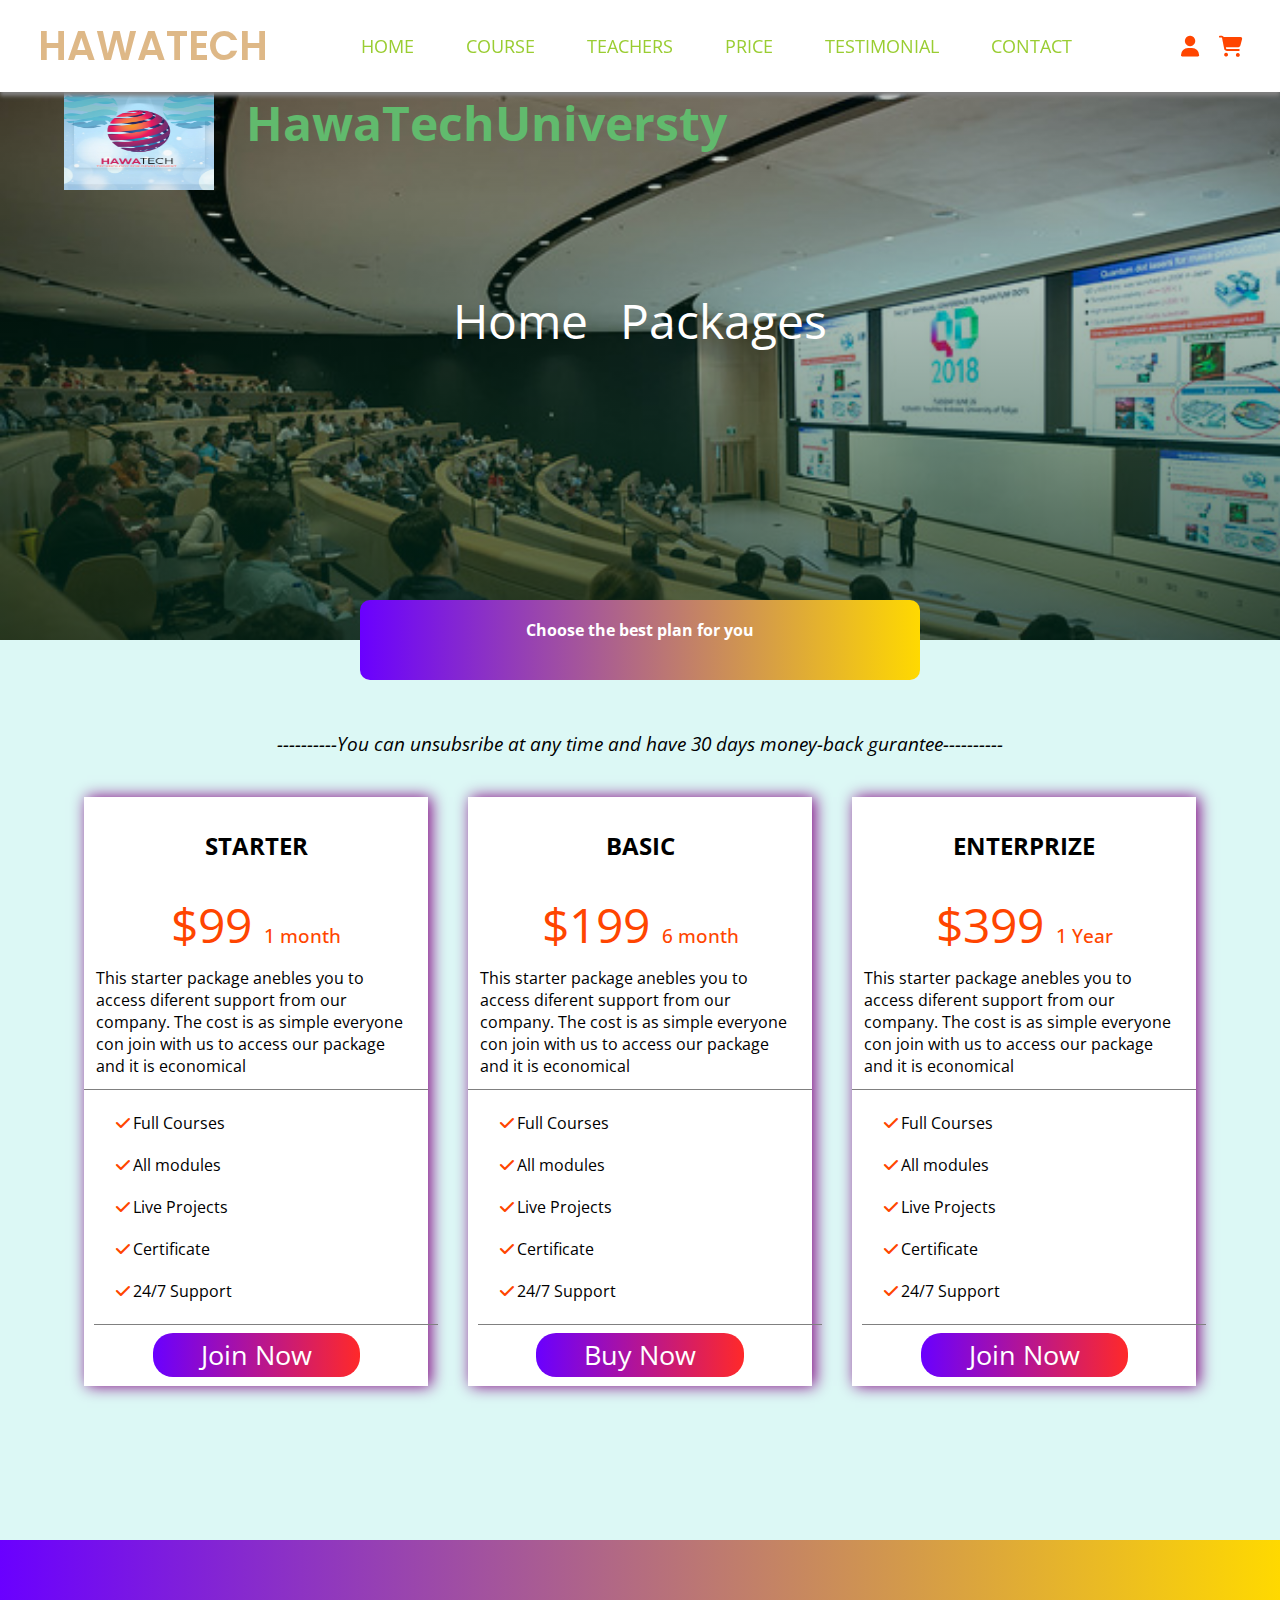
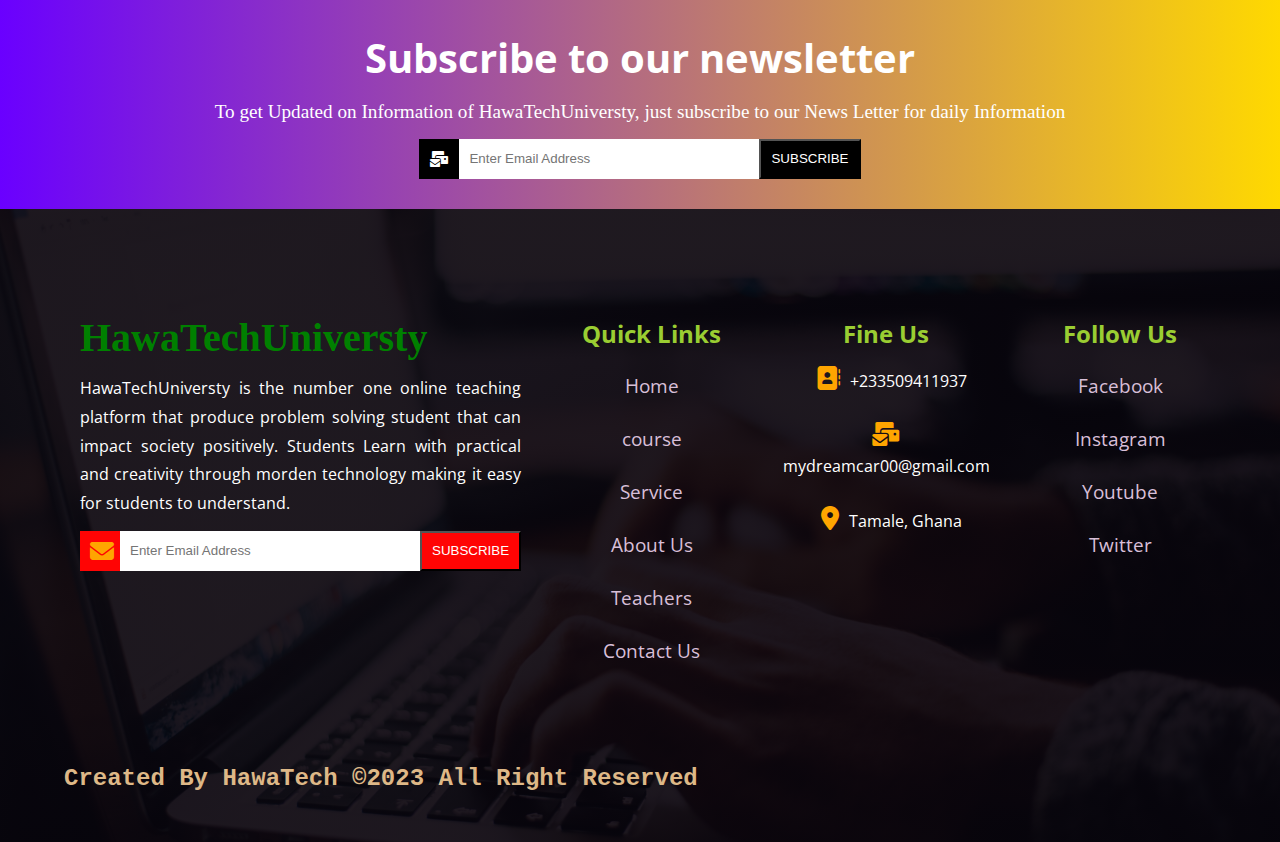
<file: price.html>
<!DOCTYPE html>
<html lang="en">
<head>
    <meta charset="UTF-8">
    <meta name="viewport" content="width=device-width, initial-scale=1.0">
    <title>Educational Website</title>
    <link rel="stylesheet" href="https://cdnjs.cloudflare.com/ajax/libs/font-awesome/6.4.2/css/all.min.css"/>
    <link rel="stylesheet" href="style1.css">
</head>
<body>
    <header>
        <div class="nav">
            <div class="logo">
                <span>H</span>
                <span>A</span>
                <span>W</span>
                <span>A</span>
                <span>T</span>
                <span>E</span>
                <span>C</span>
                <span>H</span>
            </div>
            <i id="menu-bar" class="fa-solid fa-bars"></i>
            <ul class="nav-bar active">
                <li><a href="home.html">Home</a></li>
                <li><a href="course.html">Course</a></li>
                <li><a href="Teachers.html">Teachers</a></li>
                <li><a href="price.html">Price</a></li>
                <li><a href="testimonial.html">Testimonial</a></li>
                <li><a href="contact.html">Contact</a></li>
            </ul>
            <div class="menu-icon">
                <a href=""><i class="fa-solid fa-user"></i></a>
                <a href="Shop/index.html"><i class="fa-solid fa-cart-shopping"></i></a>
            </div>
        </div>
    </header>
    <!----------HawaTechUniversty package section start from here---------->
    <section class="section-image">
        <div class="section-logo">
            <img src="img/HawaTech.jpg" alt="">
            <h2>HawaTechUniversty</h2>
        </div>
        <div class="section-image_link">
            <li><a href="home.html">Home</a></li>
            <li><a href="price.html">Packages</a></li>
        </div>
    </section>
    <!---------HawaTechUniversty package section start here---------->
    <section class="packages-section" id="pricee">
        <div class="row">
            <h2 class="section-heading price-heading">Choose the best plan for you</h2>
            <p class="package-about_section">----------You can unsubsribe at any time and have 30 days money-back gurantee----------</p>
        </div>
        <!---------------starter package section--------------->
        <div class="package-container">
            <div class="package-box">
                <div>
                    <h4 class="package-type">starter</h4>
                    <p class="package-price">$99 <span>1 month</span></p>
                    <p class="package-description">This starter package anebles you to access diferent support from our company. The cost is as simple everyone con join with us to access our package and it is economical</p>
                </div>
                <div class="package-feature">
                    <ul>
                        <li><i class="fas fa-check"></i>Full Courses</li>
                        <li><i class="fas fa-check"></i>All modules</li>
                        <li><i class="fas fa-check"></i>Live Projects</li>
                        <li><i class="fas fa-check"></i>Certificate</li>
                        <li><i class="fas fa-check"></i>24/7 Support</li>
                    </ul>
                </div>
                <div>
                    <a href="#" class="btn-full">Join now</a>
                </div>
            </div>
            <!---------------basic package section--------------->
            <div class="package-box">
                <div>
                    <h4 class="package-type">Basic</h4>
                    <p class="package-price">$199 <span>6 month</span></p>
                    <p class="package-description">This starter package anebles you to access diferent support from our company. The cost is as simple everyone con join with us to access our package and it is economical</p>
                </div>
                <div class="package-feature">
                    <ul>
                        <li><i class="fas fa-check"></i>Full Courses</li>
                        <li><i class="fas fa-check"></i>All modules</li>
                        <li><i class="fas fa-check"></i>Live Projects</li>
                        <li><i class="fas fa-check"></i>Certificate</li>
                        <li><i class="fas fa-check"></i>24/7 Support</li>
                    </ul>
                </div>
                <div>
                    <a href="#" class="btn-full">Buy now</a>
                </div>
            </div>
            <!---------------starter package section--------------->
            <div class="package-box">
                <div>
                    <h4 class="package-type">Enterprize</h4>
                    <p class="package-price">$399 <span>1 Year</span></p>
                    <p class="package-description">This starter package anebles you to access diferent support from our company. The cost is as simple everyone con join with us to access our package and it is economical</p>
                </div>
                <div class="package-feature">
                    <ul>
                        <li><i class="fas fa-check"></i>Full Courses</li>
                        <li><i class="fas fa-check"></i>All modules</li>
                        <li><i class="fas fa-check"></i>Live Projects</li>
                        <li><i class="fas fa-check"></i>Certificate</li>
                        <li><i class="fas fa-check"></i>24/7 Support</li>
                    </ul>
                </div>
                <div>
                    <a href="#" class="btn-full">Join now</a>
                </div>
            </div>
            <!---------------starter package section--------------->
        </div>
    </section>



    <!----------HawaTechUniversty newsLetter form here---------->
    <section class="newsletter">
        <div class="newsletter-continer">
            <h3>Subscribe to our newsletter</h3>
            <p>To get Updated on Information of HawaTechUniversty, just subscribe to our News Letter for daily Information</p>
            <form action="#" class="subscribe-form">
                <div class="form-group">
                    <i class="fa-solid fa-envelopes-bulk"></i>
                    <input type="email" class="form-control" placeholder="Enter Email Address" required="Email">
                    <input type="submit" value="subscribe" class="submit">
                </div>
            </form>
        </div>
    </section>
    <!----------HawaTechUniversty footer section here---------->
    <section class="footer-section">
        <div class="footer-container">
            <div class="footer-box">
                <h1 class="logo" style="color: green;">HawaTechUniversty</h1>
                <p>HawaTechUniversty is the number one online teaching platform that produce problem solving student that can impact society positively. Students Learn with practical and creativity through morden technology making it easy for students to understand.  </p>
                <form action="#" class="subscribe-form">
                    <div class="form-group">
                        <i class="fa-solid fa-envelope"></i>
                        <input type="text" class="form-control" placeholder="Enter Email Address" required="Email" >
                        <input type="submit" value="subscribe" class="submit">
                    </div>
                </form>
            </div>
            <div class="footer-box">
                <h3>Quick Links</h3>
                <a href="#home" class="links">Home</a>
                <a href="course.html" class="links">course</a>
                <a href="" class="links">Service</a>
                <a href="#about" class="links">About Us</a>
                <a href="Teachers.html" class="links">Teachers</a>
                <a href="contact.html" class="links">Contact Us</a>
            </div>
            <div class="footer-box">
                <h3>Fine Us</h3>
                <p class="footer-contact"><i class="fa-solid fa-address-book"></i>+233509411937</p>
                <p class="footer-contact"><i class="fa-solid fa-envelopes-bulk"></i>mydreamcar00@gmail.com</p>
                <p class="footer-contact"><i class="fa-solid fa-location-dot"></i>Tamale, Ghana</p>
            </div>
            <div class="footer-box">
                <h3>Follow Us</h3>
                <a href="https://web.facebook.com/profile.php?id=100094583468261">Facebook</a>
                <a href="">Instagram</a>
                <a href="">Youtube</a>
                <a href="">Twitter</a>
            </div>
            <div class="final-footer">
                <h2>Created By HawaTech &copy;2023 All Right Reserved</h2>
            </div>
        </div>
    </section>

  




    <script src="https://cdnjs.cloudflare.com/ajax/libs/jquery/3.6.0/jquery.js"></script>
    <script src="js/script.js"></script>
</body>
</html>
</file>
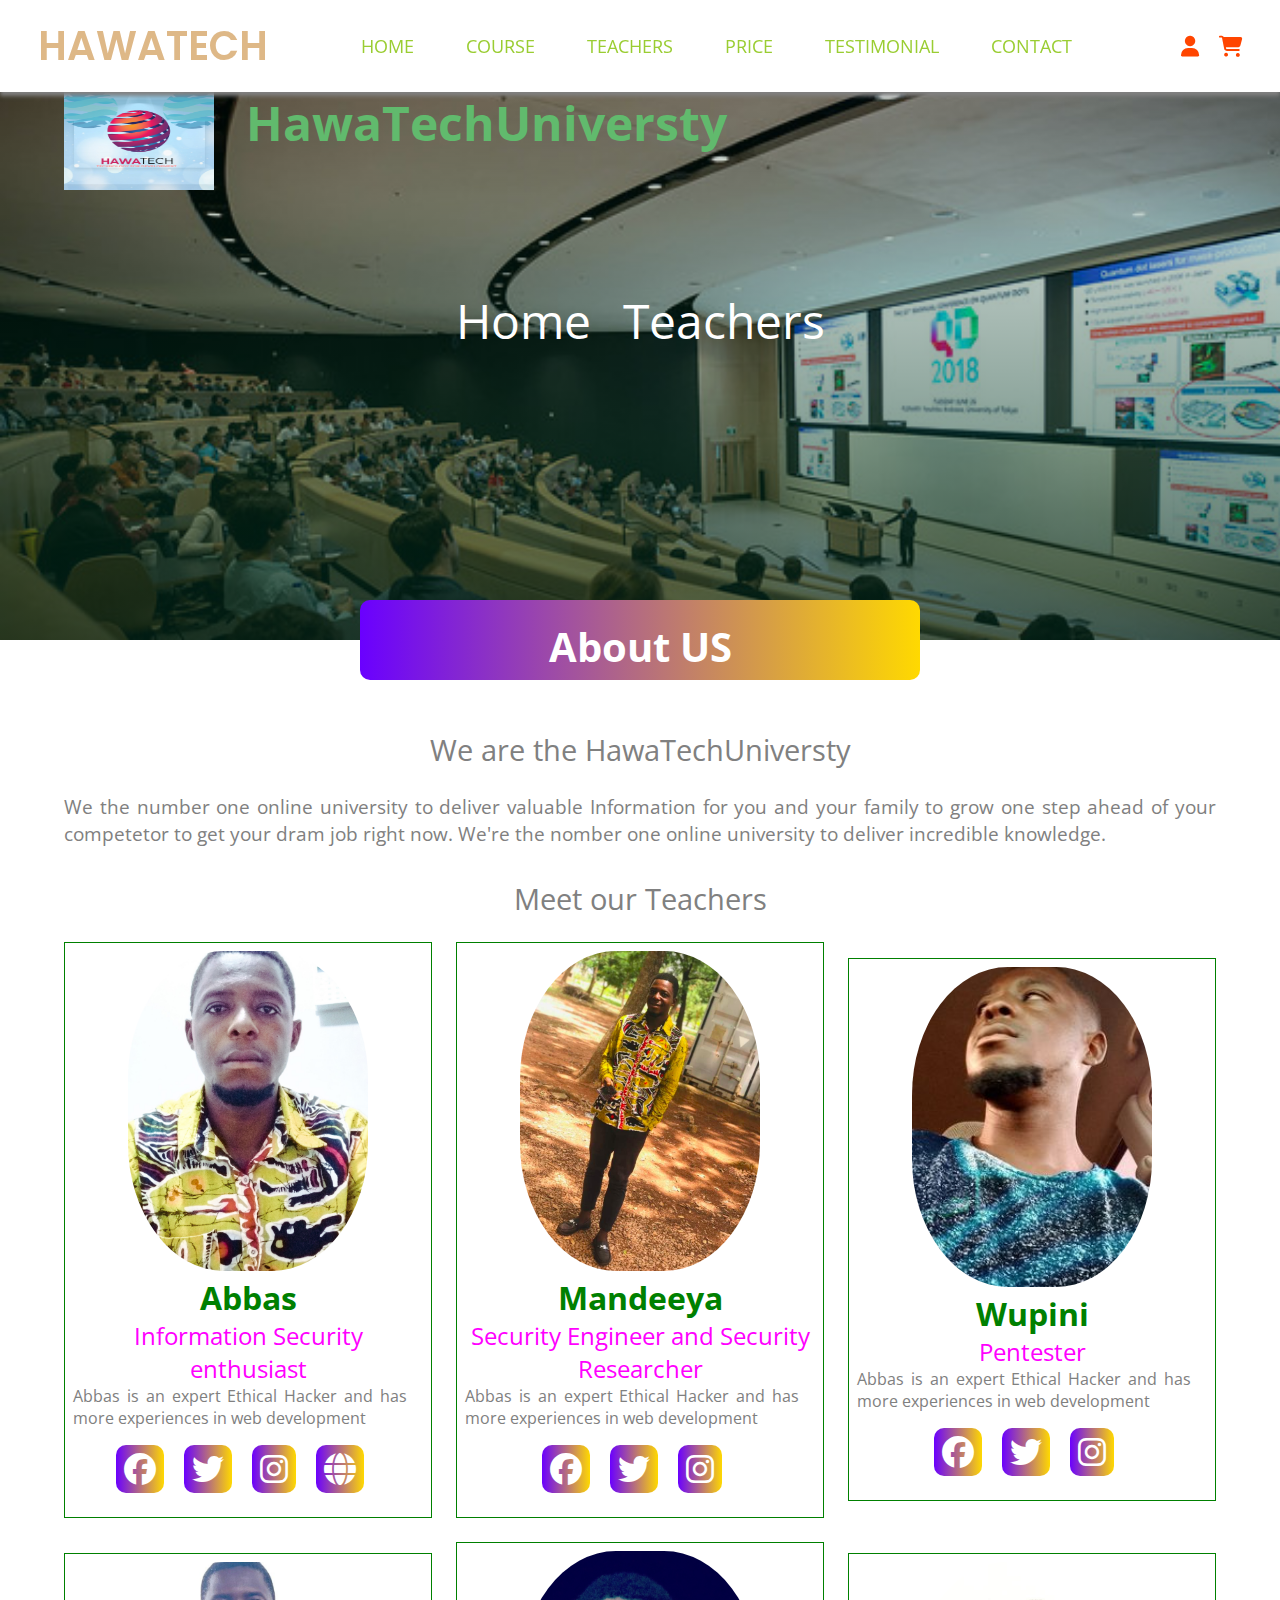
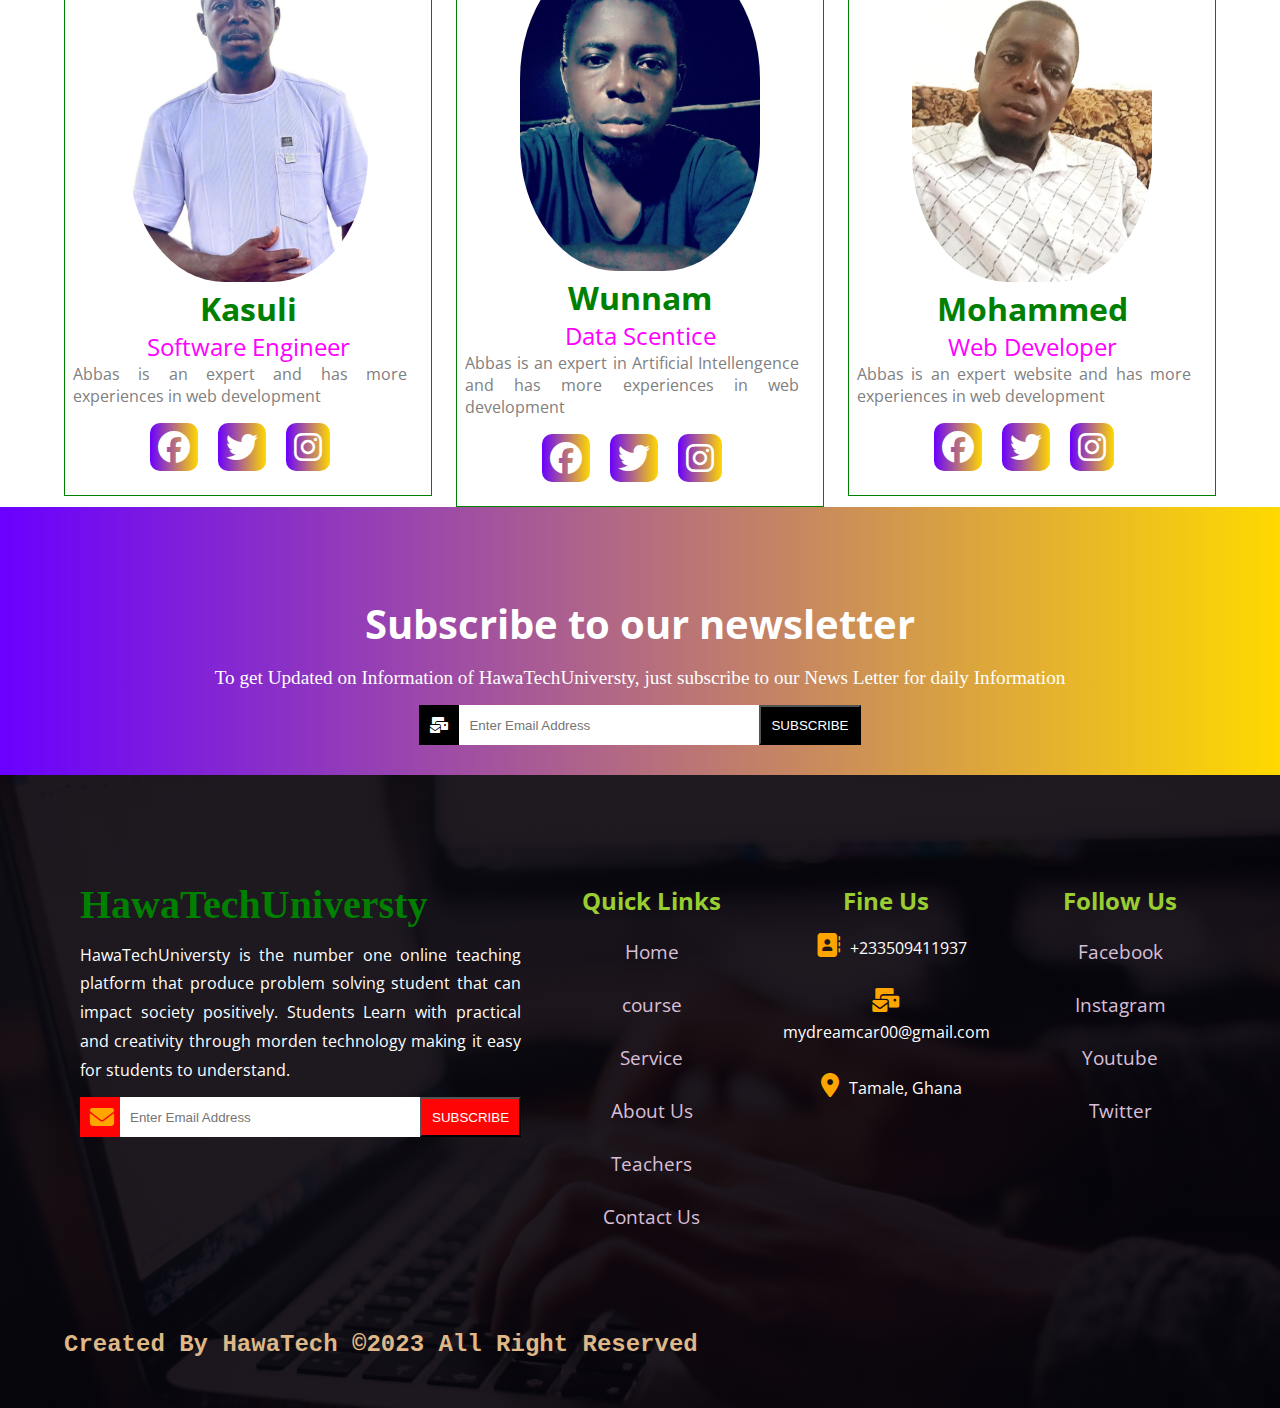
<file: Teachers.html>
<!DOCTYPE html>
<html lang="en">
<head>
    <meta charset="UTF-8">
    <meta name="viewport" content="width=device-width, initial-scale=1.0">
    <title>Educational Website</title>
    <link rel="stylesheet" href="https://cdnjs.cloudflare.com/ajax/libs/font-awesome/6.4.2/css/all.min.css"/>
    <link rel="stylesheet" href="style1.css">
</head>
<body>
    <header>
        <div class="nav">
            <div class="logo">
                <span>H</span>
                <span>A</span>
                <span>W</span>
                <span>A</span>
                <span>T</span>
                <span>E</span>
                <span>C</span>
                <span>H</span>
            </div>
            <i id="menu-bar" class="fa-solid fa-bars"></i>
            <ul class="nav-bar active">
                <li><a href="home.html">Home</a></li>
                <li><a href="course.html">Course</a></li>
                <li><a href="Teachers.html">Teachers</a></li>
                <li><a href="price.html">Price</a></li>
                <li><a href="testimonial.html">Testimonial</a></li>
                <li><a href="contact.html">Contact</a></li>
            </ul>
            <div class="menu-icon">
                <a href=""><i class="fa-solid fa-user"></i></a>
                <a href="Shop/index.html"><i class="fa-solid fa-cart-shopping"></i></a>
            </div>
        </div>
    </header>
    <!----------HawaTechUniversty course section start form here---------->
    <section class="section-image">
        <div class="section-logo">
            <img src="img/HawaTech.jpg" alt="">
            <h2>HawaTechUniversty</h2>
        </div>
        <div class="section-image_link">
            <li><a href="home.html">Home</a></li>
            <li><a href="Teachers.html">Teachers</a></li>
        </div>
    </section>
    <!---------HawaTechUniversty Teachers section start here---------->
    <section class="teachers-section" id="teachers">
        <h2 class="section-heading">About US</h2>
        <div class="about-container">
            <h3>We are the HawaTechUniversty</h3>
            <p>We the number one online university to deliver valuable Information for you and your family to grow one step ahead of your competetor to get your dram job right now. We're the nomber one online university to deliver incredible knowledge.</p>
            <h3>Meet our Teachers</h3>
        </div>
        <div class="teachers-container">
            <div class="teachers-box">
                <img src="img/Abbas.jpg" alt="">
                <div class="about-teacher">
                    <h3>Abbas</h3>
                    <span>Information Security enthusiast</span>
                    <p>Abbas is an expert Ethical Hacker and has more experiences in web development</p>
                    <div class="social-media">
                        <a href="https://web.facebook.com/mohammed.abas.100" class="fab fa-facebook"></a>
                        <a href="https://twitter.com/Mohamme82008154" class="fab fa-twitter"></a>
                        <a href="https://www.instagram.com/mohammedabbas147/" class="fab fa-instagram"></a>
                        <a href="/Abbas/Index.html" class="fa-solid fa-globe"></a>
                    </div>
                </div>
            </div>
            <div class="teachers-box">
                <img src="img/image 1.png" alt="">
                <div class="about-teacher">
                    <h3>Mandeeya</h3>
                    <span>Security Engineer and Security Researcher</span>
                    <p>Abbas is an expert Ethical Hacker and has more experiences in web development</p>
                    <div class="social-media">
                        <a href="https://web.facebook.com/mohammed.abas.100" class="fab fa-facebook"></a>
                        <a href="https://twitter.com/Mohamme82008154" class="fab fa-twitter"></a>
                        <a href="https://www.instagram.com/mohammedabbas147/" class="fab fa-instagram"></a>
                    </div>
                </div>
            </div>
            <div class="teachers-box">
                <img src="img/a.jpg" alt="">
                <div class="about-teacher">
                    <h3>Wupini</h3>
                    <span>Pentester</span>
                    <p>Abbas is an expert Ethical Hacker and has more experiences in web development</p>
                    <div class="social-media">
                        <a href="https://web.facebook.com/mohammed.abas.100" class="fab fa-facebook"></a>
                        <a href="https://twitter.com/Mohamme82008154" class="fab fa-twitter"></a>
                        <a href="https://www.instagram.com/mohammedabbas147/" class="fab fa-instagram"></a>
                    </div>
                </div>
            </div>
            <div class="teachers-box">
                <img src="img/m.jpg" alt="">
                <div class="about-teacher">
                    <h3>Kasuli</h3>
                    <span>Software Engineer</span>
                    <p>Abbas is an expert and has more experiences in web development</p>
                    <div class="social-media">
                        <a href="https://web.facebook.com/mohammed.abas.100" class="fab fa-facebook"></a>
                        <a href="https://twitter.com/Mohamme82008154" class="fab fa-twitter"></a>
                        <a href="https://www.instagram.com/mohammedabbas147/" class="fab fa-instagram"></a>
                    </div>
                </div>
            </div>
            <div class="teachers-box">
                <img src="img/w.jpg" alt="">
                <div class="about-teacher">
                    <h3>Wunnam</h3>
                    <span>Data Scentice</span>
                    <p>Abbas is an expert in Artificial Intellengence and has more experiences in web development</p>
                    <div class="social-media">
                        <a href="https://web.facebook.com/mohammed.abas.100" class="fab fa-facebook"></a>
                        <a href="https://twitter.com/Mohamme82008154" class="fab fa-twitter"></a>
                        <a href="https://www.instagram.com/mohammedabbas147/" class="fab fa-instagram"></a>
                    </div>
                </div>
            </div>
            <div class="teachers-box">
                <img src="img/b.jpg" alt="">
                <div class="about-teacher">
                    <h3>Mohammed</h3>
                    <span>Web Developer</span>
                    <p>Abbas is an expert website and has more experiences in web development</p>
                    <div class="social-media">
                        <a href="https://web.facebook.com/mohammed.abas.100" class="fab fa-facebook"></a>
                        <a href="https://twitter.com/Mohamme82008154" class="fab fa-twitter"></a>
                        <a href="https://www.instagram.com/mohammedabbas147/" class="fab fa-instagram"></a>
                    </div>
                </div>
            </div>
        </div>
    </section>
    <!----------HawaTechUniversty newsLetter form here---------->
    <section class="newsletter">
        <div class="newsletter-continer">
            <h3>Subscribe to our newsletter</h3>
            <p>To get Updated on Information of HawaTechUniversty, just subscribe to our News Letter for daily Information</p>
            <form action="#" class="subscribe-form">
                <div class="form-group">
                    <i class="fa-solid fa-envelopes-bulk"></i>
                    <input type="text" class="form-control" placeholder="Enter Email Address" required="Email">
                    <input type="submit" value="subscribe" class="submit">
                </div>
            </form>
        </div>
    </section>
    <!----------HawaTechUniversty footer section here---------->
    <section class="footer-section">
        <div class="footer-container">
            <div class="footer-box">
                <h1 class="logo" style="color: green;">HawaTechUniversty</h1>
                <p>HawaTechUniversty is the number one online teaching platform that produce problem solving student that can impact society positively. Students Learn with practical and creativity through morden technology making it easy for students to understand.  </p>
                <form action="#" class="subscribe-form">
                    <div class="form-group">
                        <i class="fa-solid fa-envelope"></i>
                        <input type="text" class="form-control" placeholder="Enter Email Address" required="Email" >
                        <input type="submit" value="subscribe" class="submit">
                    </div>
                </form>
            </div>
            <div class="footer-box">
                <h3>Quick Links</h3>
                <a href="#home" class="links">Home</a>
                <a href="course.html" class="links">course</a>
                <a href="" class="links">Service</a>
                <a href="#about" class="links">About Us</a>
                <a href="Teachers.html" class="links">Teachers</a>
                <a href="contact.html" class="links">Contact Us</a>
            </div>
            <div class="footer-box">
                <h3>Fine Us</h3>
                <p class="footer-contact"><i class="fa-solid fa-address-book"></i>+233509411937</p>
                <p class="footer-contact"><i class="fa-solid fa-envelopes-bulk"></i>mydreamcar00@gmail.com</p>
                <p class="footer-contact"><i class="fa-solid fa-location-dot"></i>Tamale, Ghana</p>
            </div>
            <div class="footer-box">
                <h3>Follow Us</h3>
                <a href="https://web.facebook.com/profile.php?id=100094583468261">Facebook</a>
                <a href="">Instagram</a>
                <a href="">Youtube</a>
                <a href="">Twitter</a>
            </div>
            <div class="final-footer">
                <h2>Created By HawaTech &copy;2023 All Right Reserved</h2>
            </div>
        </div>
    </section>

  




    <script src="https://cdnjs.cloudflare.com/ajax/libs/jquery/3.6.0/jquery.js"></script>
    <script src="js/script.js"></script>
</body>
</html>
</file>
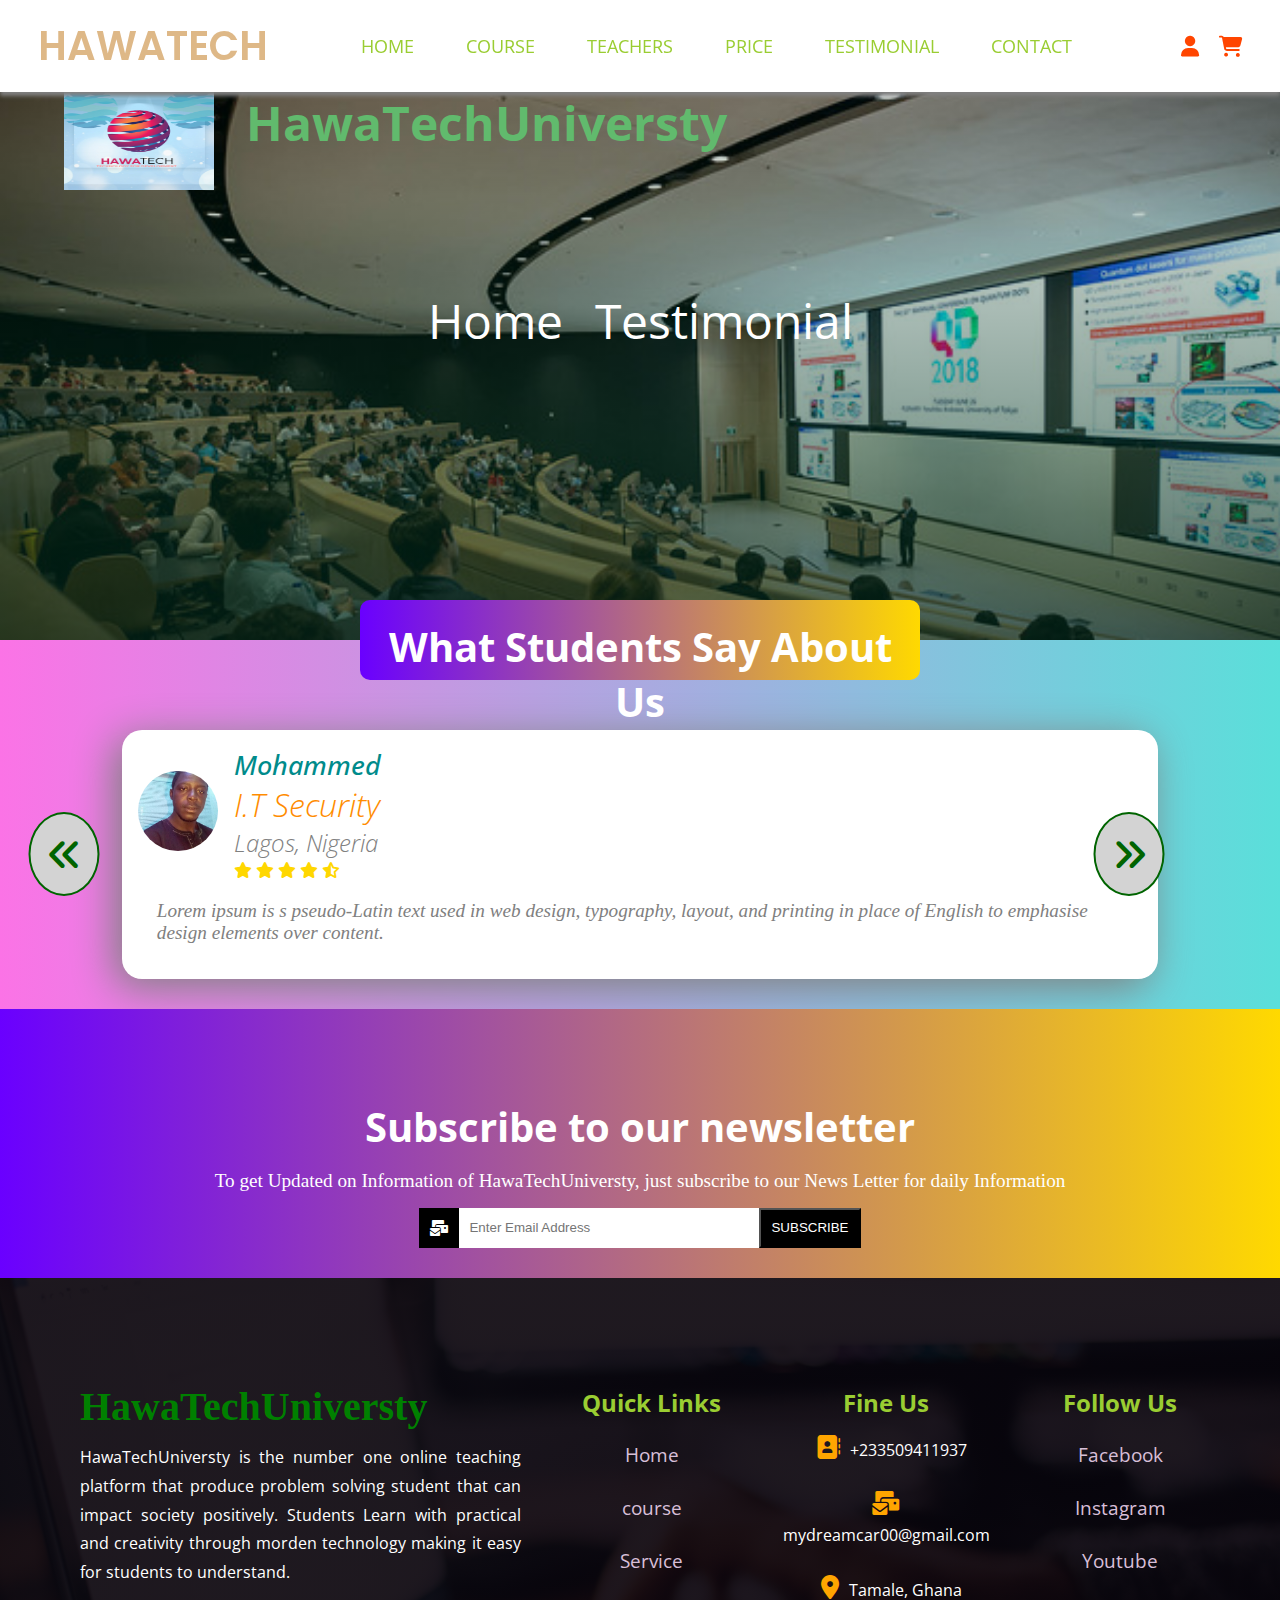
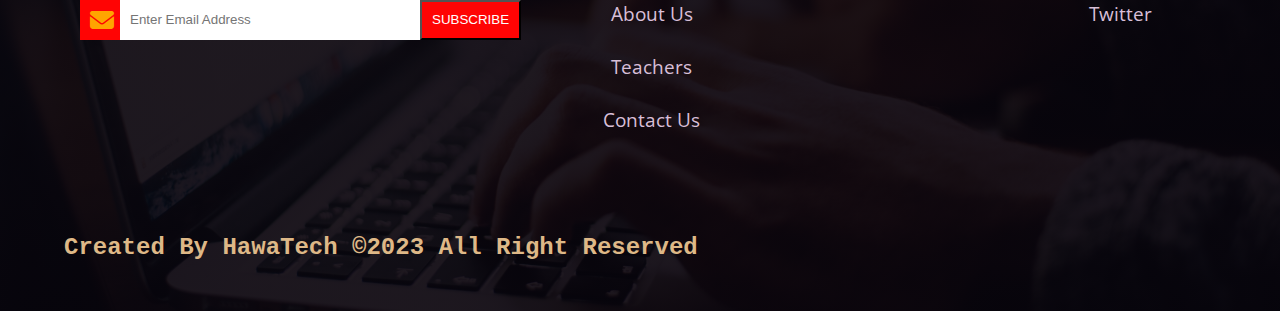
<file: testimonial.html>
<!DOCTYPE html>
<html lang="en">
<head>
    <meta charset="UTF-8">
    <meta name="viewport" content="width=device-width, initial-scale=1.0">
    <title>Educational Website</title>
    <link rel="stylesheet" href="https://cdnjs.cloudflare.com/ajax/libs/font-awesome/6.4.2/css/all.min.css"/>
    <link rel="stylesheet" href="style1.css">
</head>
<body>
    <header>
        <div class="nav">
            <div class="logo">
                <span>H</span>
                <span>A</span>
                <span>W</span>
                <span>A</span>
                <span>T</span>
                <span>E</span>
                <span>C</span>
                <span>H</span>
            </div>
            <i id="menu-bar" class="fa-solid fa-bars"></i>
            <ul class="nav-bar active">
                <li><a href="home.html">Home</a></li>
                <li><a href="course.html">Course</a></li>
                <li><a href="Teachers.html">Teachers</a></li>
                <li><a href="price.html">Price</a></li>
                <li><a href="testimonial.html">Testimonial</a></li>
                <li><a href="contact.html">Contact</a></li>
            </ul>
            <div class="menu-icon">
                <a href=""><i class="fa-solid fa-user"></i></a>
                <a href="Shop/index.html"><i class="fa-solid fa-cart-shopping"></i></a>
            </div>
        </div>
    </header>
    <!----------HawaTechUniversty course section start form here---------->
    <section class="section-image">
        <div class="section-logo">
            <img src="img/HawaTech.jpg" alt="">
            <h2>HawaTechUniversty</h2>
        </div>
        <div class="section-image_link">
            <li><a href="home.html">Home</a></li>
            <li><a href="#testimonial">Testimonial</a></li>
        </div>
    </section>
    <!---------HawaTechUniversty wbesite Testimonial section---------->
    <section class="testimoial-section" id="testimonial">
        <h2 class="section-heading">What Students Say About Us</h2>
        <div class="testimonial-container">
            <div class="testimonial-box active">
                <i class="fa fas-quote-right icon"></i>
                <div class="user-profile">
                    <div class="user-image">
                        <img src="img/h.jpg" alt="">
                    </div>
                    <div class="user-info">
                        <h3 class="client-name">Mohammed</h3>
                        <h5 class="about-client">I.T Security</h5>
                        <h6 class="client-destination">Lagos, Nigeria</h6>
                        <div class="rating">
                            <i class="fas fa-star"></i>
                            <i class="fas fa-star"></i>
                            <i class="fas fa-star"></i>
                            <i class="fas fa-star"></i>
                            <i class="fas fa-star-half-alt"></i>
                        </div>
                    </div>
                </div>
                <p class="client-description">Lorem ipsum is s pseudo-Latin text used in web design, typography, layout, and printing in place of English to emphasise design elements over content.</p>
            </div>
            <div class="testimonial-box">
                <i class="fa fas-quote-right icon"></i>
                <div class="user-profile">
                    <div class="user-image">
                        <img src="img/h.jpg" alt="">
                    </div>
                    <div class="user-info">
                        <h3 class="client-name">Wunnam</h3>
                        <h5 class="about-client">Computer Science</h5>
                        <h6 class="client-destination">Kumasi, Ghana</h6>
                        <div class="rating">
                            <i class="fas fa-star"></i>
                            <i class="fas fa-star"></i>
                            <i class="fas fa-star"></i>
                            <i class="fas fa-star"></i>
                            <i class="fas fa-star-half-alt"></i>
                        </div>
                    </div>
                </div>
                <p class="client-description">Lorem ipsum is s pseudo-Latin text used in web design, typography, layout, and printing in place of English to emphasise design elements over content.</p>
            </div>
            <div class="testimonial-box">
                <i class="fa fas-quote-right icon"></i>
                <div class="user-profile">
                    <div class="user-image">
                        <img src="img/h.jpg" alt="">
                    </div>
                    <div class="user-info">
                        <h3 class="client-name">Abbas</h3>
                        <h5 class="about-client">Data Science</h5>
                        <h6 class="client-destination">Tamale, Ghana</h6>
                        <div class="rating">
                            <i class="fas fa-star"></i>
                            <i class="fas fa-star"></i>
                            <i class="fas fa-star"></i>
                            <i class="fas fa-star"></i>
                            <i class="fas fa-star-half-alt"></i>
                        </div>
                    </div>
                </div>
                <p class="client-description">Lorem ipsum is s pseudo-Latin text used in web design, typography, layout, and printing in place of English to emphasise design elements over content.</p>
            </div>
            <div class="testimonial-box">
                <i class="fa fas-quote-right icon"></i>
                <div class="user-profile">
                    <div class="user-image">
                        <img src="img/h.jpg" alt="">
                    </div>
                    <div class="user-info">
                        <h3 class="client-name">Kasuli</h3>
                        <h5 class="about-client">Bugbunty</h5>
                        <h6 class="client-destination">Accra, Ghana</h6>
                        <div class="rating">
                            <i class="fas fa-star"></i>
                            <i class="fas fa-star"></i>
                            <i class="fas fa-star"></i>
                            <i class="fas fa-star"></i>
                            <i class="fas fa-star-half-alt"></i>
                        </div>
                    </div>
                </div>
                <p class="client-description">Lorem ipsum is s pseudo-Latin text used in web design, typography, layout, and printing in place of English to emphasise design elements over content.</p>
            </div>
            <div class="testimonial-box">
                <i class="fa fas-quote-right icon"></i>
                <div class="user-profile">
                    <div class="user-image">
                        <img src="img/h.jpg" alt="">
                    </div>
                    <div class="user-info">
                        <h3 class="client-name">Wupini</h3>
                        <h5 class="about-client">Python</h5>
                        <h6 class="client-destination">Abuja, Nigeria</h6>
                        <div class="rating">
                            <i class="fas fa-star"></i>
                            <i class="fas fa-star"></i>
                            <i class="fas fa-star"></i>
                            <i class="fas fa-star"></i>
                            <i class="fas fa-star-half-alt"></i>
                        </div>
                    </div>
                </div>
                <p class="client-description">Lorem ipsum is s pseudo-Latin text used in web design, typography, layout, and printing in place of English to emphasise design elements over content.</p>
            </div>
            <div class="testimonial-box">
                <i class="fa fas-quote-right icon"></i>
                <div class="user-profile">
                    <div class="user-image">
                        <img src="img/h.jpg" alt="">
                    </div>
                    <div class="user-info">
                        <h3 class="client-name">A.Majeed</h3>
                        <h5 class="about-client">Cyber Security</h5>
                        <h6 class="client-destination">Tamale, Ghana</h6>
                        <div class="rating">
                            <i class="fas fa-star"></i>
                            <i class="fas fa-star"></i> 
                            <i class="fas fa-star"></i>
                            <i class="fas fa-star"></i>
                            <i class="fas fa-star-half-alt"></i>
                        </div>
                    </div>
                </div>
                <p class="client-description">Lorem ipsum is s pseudo-Latin text used in web design, typography, layout, and printing in place of English to emphasise design elements over content.</p>
            </div>
            <div id="prev"><i class="fas fa-angle-double-left" onclick="pre()"></i></div>
            <div id="next"><i class="fas fa-angle-double-right" onclick="nex()"></i></div>
        </div>
    </section>
    
    <!----------HawaTechUniversty newsLetter form here---------->
    <section class="newsletter">
        <div class="newsletter-continer">
            <h3>Subscribe to our newsletter</h3>
            <p>To get Updated on Information of HawaTechUniversty, just subscribe to our News Letter for daily Information</p>
            <form action="#" class="subscribe-form">
                <div class="form-group">
                    <i class="fa-solid fa-envelopes-bulk"></i>
                    <input type="text" class="form-control" placeholder="Enter Email Address" required="Email">
                    <input type="submit" value="subscribe" class="submit">
                </div>
            </form>
        </div>
    </section>
    <!----------HawaTechUniversty footer section here---------->
    <section class="footer-section">
        <div class="footer-container">
            <div class="footer-box">
                <h1 class="logo" style="color: green;">HawaTechUniversty</h1>
                <p>HawaTechUniversty is the number one online teaching platform that produce problem solving student that can impact society positively. Students Learn with practical and creativity through morden technology making it easy for students to understand.  </p>
                <form action="#" class="subscribe-form">
                    <div class="form-group">
                        <i class="fa-solid fa-envelope"></i>
                        <input type="text" class="form-control" placeholder="Enter Email Address" required="Email" >
                        <input type="submit" value="subscribe" class="submit">
                    </div>
                </form>
            </div>
            <div class="footer-box">
                <h3>Quick Links</h3>
                <a href="#home" class="links">Home</a>
                <a href="course.html" class="links">course</a>
                <a href="" class="links">Service</a>
                <a href="#about" class="links">About Us</a>
                <a href="Teachers.html" class="links">Teachers</a>
                <a href="contact.html" class="links">Contact Us</a>
            </div>
            <div class="footer-box">
                <h3>Fine Us</h3>
                <p class="footer-contact"><i class="fa-solid fa-address-book"></i>+233509411937</p>
                <p class="footer-contact"><i class="fa-solid fa-envelopes-bulk"></i>mydreamcar00@gmail.com</p>
                <p class="footer-contact"><i class="fa-solid fa-location-dot"></i>Tamale, Ghana</p>
            </div>
            <div class="footer-box">
                <h3>Follow Us</h3>
                <a href="https://web.facebook.com/profile.php?id=100094583468261">Facebook</a>
                <a href="">Instagram</a>
                <a href="">Youtube</a>
                <a href="">Twitter</a>
            </div>
            <div class="final-footer">
                <h2>Created By HawaTech &copy;2023 All Right Reserved</h2>
            </div>
        </div>
    </section>

  




    <script src="https://cdnjs.cloudflare.com/ajax/libs/jquery/3.6.0/jquery.js"></script>
    <script src="js/script.js"></script>
</body>
</html>
</file>
<file: style1.css>
@import url('https://fonts.googleapis.com/css2?family=Open+Sans:ital,wght@1,600&family=Poppins:wght@700&display=swap');
*{
    margin: 0;
    padding: 0;
    box-sizing: border-box;
    transition: all 0.3s ease-in;
}
html,body{
    font-size: 16px;
    font-family: 'Open Sans', sans-serif;
    text-rendering: optimizeLegibility;
}
header .nav{
    background-color: #fff;
    display: flex;
    align-items: center;
    justify-content: space-between;
    width: 100%;
    padding: 1rem 3%;
    position: fixed;
    top: 0;
    left: 0;
    box-shadow: 0 4px 4px gray;
    z-index: 100;
}

header .nav .nav-bar li{
    display: inline-block;
    padding: 0 1.5rem;
    text-align: center;
}
header .nav .nav-bar li a{
    text-decoration: none;
    font-size: 110%;
    color: yellowgreen;
    text-transform: uppercase;
}
header .nav .nav-bar li a:hover{
    color: orangered;
    border-bottom: 2px solid yellowgreen;
}
.nav .logo{
    font-family: poppins;
    font-size: 40px;
    font-weight: 600;
    display: -webkit-flex;
    display: -moz-flex;
    display: -ms-flex;
    display: -o-flex;
    display: flex;
}
.nav .logo span{
color: burlywood;
text-transform: uppercase;
animation: animate 3s ease forwards infinite;
}
.nav .logo span:nth-child(1){
animation-delay: .1s;
}
.nav .logo span:nth-child(2){
animation-delay: .2s;
}
.nav .logo span:nth-child(3){
animation-delay: .3s;
}
.nav .logo span:nth-child(4){
animation-delay: .4s;
}
.nav .logo span:nth-child(5){
animation-delay: .5s;
}
.nav .logo span:nth-child(6){
animation-delay: .6s;
}
.nav .logo span:nth-child(7){
animation-delay: .7s;
}
.nav .logo span:nth-child(8){
animation-delay: .8s;
}
.menu-icon a{
    color: orangered;
    font-size: 130%;
    margin-left: 1rem;
}
.menu-icon a:hover{
    color: blue;
}
#menu-bar{
    padding: 0.1rem 0.5rem;
    font-size: 1.5rem;
    color: grey;
    border: 1px solid yellowgreen;
    border-radius: 5px;
    display: none;
}
/*---------------------reusable style here-----------------------------*/
.section-heading{
    width: 35rem;
    height: 5rem;
    background: linear-gradient(to right, #6a00ff 0%, #ffd900 100%);
    position: absolute;
    top: -2.5rem;
    left: 50%;
    transform: translate(-50%);
    z-index: 20;
    color: #fff;
    font-size: 2.5rem;
    text-align: center;
    padding-top: 1.2rem;
    border-radius: 10px;
}
section{
    min-height: 100vh;
    padding: 0 5%;
    padding-top: 7%;
    position: relative;
}
.btn-full{
    text-decoration: none;
    font-size: 1.7rem;
    background: linear-gradient(to right, #6a00ff 0%, #ff2929 100%);
    color: #fff;
    padding: 0.2rem 3rem;
    border-radius: 20px;
    text-transform: capitalize;
    transition: 2s ease-in;
}
.btn-full:hover{
    background: linear-gradient(to left, #6a00ff 0%, #ff2929 100%);
    color: #fff;
    border: none;
}
/*---------------------home section style-----------------------------*/
.home{
    position: relative;
    background-image: linear-gradient(rgb(238 243 238 / 0%), rgb(0 0 0), rgb(0 26 18 / 89%)), url(img/5.jpg);
    background-attachment: fixed;
    background-size: cover;
    background-repeat: no-repeat;
}

.home-container{
    display: flex;
    justify-content: space-between;
    align-items: center;
    flex-wrap: wrap;
    gap: 1.2;
    padding-top: 8rem;
    padding-bottom: 8rem;
}
.home-container .home-content{
    flex: 1 1 35rem;
}
.home-container .home-image{
    flex: 20rem;
}
.home-container .home-image img{
    width: 90%;
    object-fit: cover;
}
.home-container .home-content h3{
    font-size: 3.5rem;
    color: rgb(202, 211, 185);
    font-family: cursive;
}
.home-container .home-content h3 span{
    color: rgb(231, 157, 218);
}
.home-container .home-content p{
    font-size: 1.5rem;
    color: yellowgreen;
    padding-bottom: 1rem;
    font-weight: 250;
    font-style: italic;
}
.service{
    background: #effbfb;
}
.service-container{
    display: flex;
    flex-wrap: wrap;
    gap: 1.5;
}
.about-program{
    text-align: center;
    margin-bottom: 5rem;
}
.about-program h3{
    color: grey;
    font-size: 1.8rem;
    font-weight: normal;
}
.about-program p{
    color: grey;
    font-size: 1.2rem;
    padding-bottom: 2rem;
    text-align: justify;
}
.service-container .service-content{
    display: flex;
    flex: 1 1 20rem;
    gap: 1.5;
}
.service-container .service-content h3{
    font-size: 2rem;
    padding-bottom: 1rem; 
}
.service-container .service-content p{
    font-size: 1.2rem;
    padding-bottom: 1rem;
    font-weight: normal;
}

.course-icon{
    flex: 0 0 91px;
    min-width: 91px;
    background: #61ba6d;
    background: linear-gradient(to right, #91ba6d, #83d331);
    width: 91px;
    height: 91px;
    line-height: 95px;
    font-size: 2.5rem;
    color: #fff;
    text-align: center;
    border-radius: 50%;
    margin-right: 30px;
}
/*-------------HawaTechUniversity courrse section here -------------*/
.section-image{
    display: flex;
    background-image: linear-gradient(rgb(238 243 238 /0%), rgb(0 54 34 / 49%), rgb(1 28 20 / 15)), url(img/lect.jpg);
    background-attachment: fixed;
    background-size: cover;
    background-repeat: no-repeat;
    min-height: 40rem;
    position: relative;
}
.section-image_link{
    display: flex;
    list-style: none;
    align-items: center;
    justify-content: center;
    position: absolute;
    top: 50%;
    left: 50%;
    transform: translate(-50%, -50%);
}
.section-image a{
    text-decoration: none;
    font-size: 3rem;
    display: inline-block;
    padding: 1rem;
    color: #fff;
    text-transform: capitalize;
    font-weight: normal;
}
.section-image a:hover{
    text-decoration: underline;
    color: blue;
}
.course-container{
    display: flex;
    align-items: center;
    justify-content: space-between;
    flex-wrap: wrap;
}
.course-container .course-box{
    flex: 1 1 20rem;
    margin: .5rem;
    border: 1px solid green;
    position: relative;
}
.course-box img{
    width: 100%;
    height: 15rem;
    object-fit: cover;
}
.course-box .course-price{
    position: absolute;
    top: .5rem;
    left: 0;
    background: linear-gradient(to right, #6a00ff 0%, #ff0505 100%);
    color: #fff;
    font-size: 2rem;
    font-weight: 500;
    padding: 0 .5rem;
}
.course-box .course-content{
    padding: 0,8rem;
    background-color: rgb(176 247 242 / 1%);
}
.course-content .course-name{
    font-size: 2rem;
    font-weight: 500;
    text-decoration: none;
    color: #000;
}
.course-content p{
    color: green;
    font-family: sans-serif;
}
.course-content .course-name:hover{
    text-decoration: underline;
    color: blue;
}
.course-content .course-rating{
    display: flex;
    justify-content: space-between;
}
.course-box i{
    color: gold;
    font-size: 1.5rem;
    padding-bottom: 1.2rem;
}
.course-box p{
    line-height: 1.6rem;
    padding-bottom: 1rem;
}
.course-schedule{
    display: flex;
    justify-content: space-between;
    align-items: center;
}
.course-schedule .course-duration,
.course-schedule .course-module,
.course-schedule .class-duration{
    border: 1px solid yellowgreen;
    padding: .2rem;
    color: orangered;
    font-weight: 400;
    margin: .2rem;
    text-align: center;
    box-shadow: 1px 0px 10px green;
}
/*-------------HawaTechUniversity Teachers section start here -------------*/
.section-logo{
    display: flex;
    justify-content: center;
    top: 10%;
    left: 10%;
    gap: 2rem;
}
.section-logo img{
    width: 150px;
    height: 100px;
}
.section-logo h2{
    color: #61ba6d;
    font-size: 3rem;
    text-align: center;
}
.teachers-container{
    display: flex;
    flex-wrap: wrap;
    gap: 1.5rem;
    justify-content: center;
    align-items: center;
}
.teachers-container .about-container{
    text-align: center;
    margin-bottom: 5rem;
}
.about-container h3{
    color: grey;
    font-size: 1.8rem;
    font-weight: normal;
    text-align: center;
    margin-bottom: 1.5rem; 
}
.about-container p{
    color: grey;
    font-size: 1.2rem;
    font-weight: normal;
    text-align: justify;
    padding-bottom: 2rem;
}
.teachers-box{
    flex: 1 1 20rem;
    text-align: center;
    border: 1px solid green;
    padding: .5rem;
}
.teachers-box img{
    width: 15rem;
    border-radius: 40%;
    height: 20rem;
    object-fit: cover;
}
.teachers-box .about-teacher h3{
    color: green;
    font-size: 2rem;
}
.teachers-box .about-teacher span{
    color: magenta;
    font-size: 1.5rem;
    margin-bottom: 1rem;
}
.teachers-box .about-teacher p{
    color: grey;
    padding-bottom: 1rem;
    padding-right: 1rem;
    text-align: justify;
}
.teachers-box .about-teacher a{
    display: inline-block;
    text-decoration: none;
    color: #fff;
    font-size: 2rem;
    margin-right: 1rem;
    padding: .5rem;
    margin-bottom: 1rem;
    background: linear-gradient(to right, #6a00ff 0%, #ffd900 100%);
    transition: 0.6s ease;
    border-radius: 10px;
}
.teachers-box .about-teacher a:hover{
    background: linear-gradient(to right, #ff00a5 0%, #2909f9 100%);
}
/*-------------package section start hrer -------------*/
.price-heading{ 
    font-size: 1rem;
}
.packages-section{
    background-color: #dcf8f5;
}
.packages-section .section-heading{
    width: 35rem;
}
.package-about_section{
    text-align: center;
    padding-bottom: 20px;
    font-size: 120%;
    font-style: italic;
    font-weight: 400;
}
.package-container{
    display: flex;
    flex-wrap: wrap;
    gap: 1.5;
    justify-content: space-between;
    align-items: center;
}
.package-box{
    box-shadow: 3px 0 15px purple;
    flex: 1 1 15rem;
    background: #fff;
    margin: 20px;
}
.package-box:hover{
    box-shadow: 3px 3px 40px green;
    background: lightpink;
    transform: scale(1.02);
    transform-style: preserve-3d;
    border-radius: 20px;
    cursor: pointer;
}
.package-box .package-type{
   font-size: 150%;
   text-align: center;
   margin: 20px 5px;
   text-transform: uppercase;
}
.package-price{
    font-size: 300%;
    color: orangered;
    text-align: center;
    font-weight: 400;
    padding: 10px;
}
.package-price span{
    font-size: 40%;
    font-weight: 500;
}
.package-feature{
    text-align: justify;
    margin-left: 10px;
}
.package-feature li{
    list-style: none;
    font-weight: normal;
    padding: 10px;
}
.fa-check{
    color: orangered;
    padding-right: 3px;
}
.package-box>div{
    border-bottom: 1px solid grey;
    padding: 12px;
    width: 100%;
}
.package-box>div:last-child{
    border: 0;
    text-align: center;
}
/*------------website contact section start hrer -------------*/
.contact-section{
    background: #c0e2ff;
}
.contact-container{
    display: flex;
    align-items: center;
    flex-wrap: wrap;
    padding-bottom: 5rem;
    padding-top: 5rem;
}
.contact-container .contact-form{
    flex: 1 1 40rem;
}
.contact-container .contact-image{
    flex: 1 1 30rem; 
}
.contact-container .contact-image img{
    width: 90%;
    object-fit: cover;
}
.contact-form .input-box{
    display: flex;
    flex-wrap: wrap;
    align-items: center;
    justify-content: space-between;
}
.contact-form .input-box input,
.contact-form .subject,
.contact-form textarea{
    width: 100%;
    padding: 1rem;
    margin: .2rem 0;
    font-size: 1.5rem;
    border: 2px solid yellowgreen;
    border-radius: 10px;
}
.contact-form .input-box input:focus,
.contact-form .subject:focus,
.contact-form textarea:focus{
    color: yellowgreen;
    border: 2px solid pink;
}
.contact-container .input-box input{
    width: 49%;
}
/*-------------HawaTechUniversity Testimonial section here -------------*/
.testimoial-section{
    background: linear-gradient(to right, #fb73e6 0%, #5adfda 100%);
    min-height: 20px;
    padding-bottom: 30px;
}
.testimonial-container{
    position:  relative;
}
.testimonial-box{
    width: 90%;
    height: auto;
    background: #fff;
    border-radius: 20px;
    box-shadow: -8px 8px 40px gray;
    padding: 1rem;
    position: relative;
    margin: 0 auto;
    display: none;
    animation: animate 0.4s linear;
}
@keyframes animate{
    0%{
        transform:rotate3d(0, 0, 1, 45deg);
    }
}
.testimonial-box .icon{
    position: absolute;
    top: 1rem;
    right: 1rem;
    font-size: 4rem;
    color: purple;
}
.user-profile{
    display: flex;
    align-items: center;
}
.user-profile .user-image{
    width: 5rem;
    margin-right: 1rem;
}
.user-profile .user-image img{
    width: 100%;
    object-fit: cover;
    border-radius: 50%;
    height: 5rem;
}
.testimonial-box .user-profile .client-name{
    color: darkcyan;
    text-transform: capitalize;
    font-size: 1.7rem;
    font-weight: 500;
    font-style: italic;
}
.testimonial-box .user-profile .about-client{
    color: darkorange;
    text-transform: capitalize;
    font-size: 2rem;
    font-weight: 300;
    font-style: italic;
} 
.testimonial-box .user-profile .client-destination{
    color: grey;
    text-transform: capitalize;
    font-size: 1.5rem;
    font-weight: 250;
    font-style: italic;
}
.testimonial-box .user-profile .rating{
    color: gold;
}
.testimonial-box .client-description{
    font-size: 1.2rem;
    font-family: cursive;
    font-style: italic;
    color: grey;
    padding: 1.2rem;
}
.testimonial-box.active{
    display: block;
}
#testimonial #prev,
#testimonial #next{
    position: absolute;
    top: 50%;
    transform: translate(-50%, -50%);
    color: darkgreen;
    font-size: 2.2rem;
    border-radius: 50%;
    background: lightgrey;
    border: 2px solid darkgreen;
    padding: 1rem;
    cursor: pointer;
    text-align: center;
}
#testimonial #prev:hover,
#testimonial #next:hover{
    background: pink;
    color: #fff;
}
#testimonial #next{
    right: 1rem;
}

/*-------------newsletter -------------*/
.newsletter{
    background: linear-gradient(to right, #6a00ff 0%, #ffd900 100%);
    min-height: 20px;
    padding-bottom: 30px;
}
.newsletter-continer{
    color: #fff;
    text-align: center;
}
.newsletter-continer h3{
    font-size: 2.5rem;
}
.newsletter-continer p{
    font-size: 1.2rem;
    padding: 1rem 0;
    font-family: cursive;
}
.subscribe-form .form-group{
    display: flex;
    justify-content: center;
    height: 40px;
}
.subscribe-form .form-group i{
    background: #000;
    width: 40px;
    line-height: 40px;
}
.subscribe-form .form-group .form-control,
.subscribe-form .form-group .form-control .submit{
    outline: none;
    border: none;
}
.subscribe-form .form-group .form-control{
    width: 300px;
    padding: 0 10px;
}
.subscribe-form .form-group .submit{
    background: #000;
    padding: 0 10px;
    color: #fff;
    text-transform: uppercase;
    cursor: pointer;
    transition: 0.6s ease;
}
.subscribe-form .form-group .submit:hover{
    background: green;
}
/*------------website footer section---------------*/
.footer-section{
    background-image: linear-gradient(rgba(7, 1, 8, 0.9), rgba(7, 1, 8, 0.9)), url(img/2.jpg);
    background-position: center;
    background-repeat: no-repeat;
    background-size: cover;
    min-height: 20px;
}
.footer-container{
    display: flex;
    gap: 1.2rem;
    flex-wrap: wrap;
}
.footer-box{
    flex: 1 1 5rem;
    text-align: center;
    padding: 1rem;
    color: #fff;
}
.footer-box i{
   font-size: 1.5rem;
   color: orange;
   padding-right: 10px;
   padding-left: 10px;
}
.footer-box .logo{
    font-size: 2.5rem;
    font-family: cursive;
    display: flex;
    align-items: flex-start;
    text-transform: capitalize;
}
.footer-box h3{
    font-size: 1.5rem;
    color: yellowgreen;
    padding: .2rem 0;
    text-transform: capitalize;
}
.footer-box p{
    padding: .8rem 0;
    line-height: 1.8rem;
    text-align: justify;
}
.footer-box .footer-contact{
    text-align: center;
}
.footer-container .footer-box .subscribe-form .form-group .submit,
.footer-container .footer-box .subscribe-form .form-group i{
    background: rgb(255, 4, 4);
}
.footer-container .footer-box .form-group .form-group{
    width: 10rem;
    padding: 0 10px;
}
.footer-container .footer-box a{
    display: block;
    margin: 10px;
    text-decoration: none;
    color: thistle;
    text-align: center;
    padding: 8px;
    font-size: 1.2rem;
    cursor: pointer;
}
.footer-container .footer-box a:hover{
    background-color: orangered;
    color: #fff;
    border-radius: 1rem;
}
.final-footer{
    color: burlywood;
    text-align: center;
    padding-top: 3rem;
    font-family: 'Courier New', Courier, monospace;
    padding-bottom: 50px;
}
@keyframes animate{
    0%, 100%{
        text-shadow: 0 0 0 #000;
    }
    30%{
        text-shadow: 0 30px 25px #0000;
    }
    }

@media only screen and (max-width: 1200px){
    html,body{
        font-size: 16px;
        
    }
}
@media only screen and (max-width:991px){
    html,body{
        font-size: 12px;
    }
header .nav .nav-bar li{
    padding: 0 .5rem;
}
header .nav .logo{
    margin-right: 2rem;
}
.section-image_link{
    display: block;
    text-align: center;
}
}
@media only screen and (max-width: 768px){
    #menu-bar{
        display: block;
    }
    header .nav .nav-bar{
        position: absolute;
        top: 100%;
        left: 100%;
        background: #000;
        padding: 2rem;
    }
    header .nav .nav-bar.active{
        left: 0;
    }
    header .nav .nav-bar li{
        font-size: 2rem;
        padding: 1.2rem;
        margin: 1rem;
        background:  lightcyan;
        border: 1px solid yellowgreen;
        width: 100%;
        border-radius: .8rem;
    }
}
@media only screen and (max-width: 640px) {
    .section-image a{
        font-size: 2.5rem;
    }
    .section-heading{
        font-size: 1.7rem;
    }
    .section-image .section-logo{
        font-size: 2rem;
            padding: 1.2rem;
            margin: 5rem;
            width: 25rem;
    }
}

@media only screen and (max-width: 479px){
    
    .section-heading{
        width: 80%;
        height: 5rem;
        font-size: 1.8rem;
        border-radius: 2px;
        margin: 4rem;
        padding: 1rem;
    }
    .section-image .section-logo{
        font-size: 1rem;
            padding: 1rem;
            margin: 5rem;
            width: 23rem;
    }
    .footer-box .subscribe-form{
        margin: 10px;
        width: 80%;
        
    }

}
</file>
<file: Abbas/style.css>
@import url('https://fonts.googleapis.com/css2?family=Nunito:wght@200;300;400;600&display=swap');

:root {
    --color: crimson;
}
* {
    font-family: 'Nunito', sans-serif;
    margin: 0;
    padding: 0;
    box-sizing: border-box;
    text-decoration: none;
    outline: none;
    border: none;
    text-transform: capitalize;
    transition: all .2s linear;
}
*::selection {
    background: var(--color);
    color: plum;
}
html {
    font-size: 62.5%;
    overflow-x: hidden;
    scroll-behavior: smooth;
}
html::-webkit-scrollbar {
    width: 1.4rem;
}
html::-webkit-scrollbar-track {
    background: #222;
}
html::-webkit-scrollbar-thumb {
    background: var(--color);
}
body {
    background: #fff;
    overflow-x: hidden;
    padding-left: 35rem;
}
section {
    min-height: 100vh;
    padding: 1rem;
}
.btn {
    padding: .7rem 3rem;
    background: #333;
    color: #fff;
    cursor: pointer;
    margin-top: 1rem;
    font-size: 2rem;
    border-radius: 5rem;
}
.btn i {
    padding: 0 .5rem;
    font-size: 1.8rem;
}
.btn:hover {
    background: var(--color);
}
.heading {
    text-align: center;
    margin: 0 6rem;
    text-transform: uppercase;
    font-size: 4rem;
    padding: 1rem;
    border-bottom: .1rem solid #fff4;
    color: #222;
    font-weight: 600;
}
.heading span {
    color: var(--color);
    text-transform: uppercase;
    font-weight: 600;
}
/* Header Section */

header {
    position: fixed;
    top: 0;
    left: 0;
    z-index: 1000;
    height: 100%;
    width: 35rem;
    background: #f2f2f2;
    display: flex;
    align-items: center;
    justify-content: center;
    flex-flow: column;
    text-align: center;
}
header .user img {
    height: 20rem;
    width: 20rem;
    border-radius: 50%;
    object-fit: cover;
    margin-bottom: 1rem;
    margin-top: 5rem;
    border: .6rem solid var(--color);
    border-top: 2rem;
    border-top-left-radius: 2rem;
}
header .user .name {
    font-size: 3.5rem;
    color: #222;
}
header .user .post {
    font-size: 2rem;
    color: #222;
}
header .navbar {
    width: 100%;
}
header .navbar ul {
    list-style: none;
    padding: 1rem 3rem;
}
header .navbar ul li a {
    display: block;
    padding: 1rem;
    margin: 1.5rem 0;
    background: #333;
    color: #fff;
    font-size: 2rem;
    border-radius: 5rem;
}
header .navbar ul li a:hover {
    background: var(--color);
}
#menu {
    position: fixed;
    top: 2rem;
    right: 2rem;
    background: #333;
    color: #fff;
    cursor: pointer;
    font-size: 2.5rem;
    padding: 1rem 1.5rem;
    z-index: 1000;
    display: none;
}

/* Home Section Starts */

.home {
    display: flex;
    justify-content: center;
    flex-flow: column;
    padding: 0 15rem;
}
.home h3 {
    font-size: 2.5rem;
    color: #222;
}
.home h1 {
    font-size: 5rem;
    color: #222;
}
.home h1 span {
    color: var(--color);
}
.home p {
    font-size: 2rem;
    color: #222;
    padding: 1rem 0;
}

/* Home Section Ends */

/* About Section Starts */

.about .row {
    display: flex;
    align-items: center;
    justify-content: center;
    flex-wrap: wrap;
    padding: 1rem 0;
}
.about .row .info {
    flex: 1 1 48rem;
    padding: 2rem 1rem;
    padding-left: 6rem;
}
.about .row .info h3 {
    font-size: 2rem;
    color: var(--color);
    font-weight: bold;
    padding: 1rem 0;
}
.about .row .info h3 span {
    color: #222;
    padding: 0 .5rem;
}
.about .row .counter {
    flex: 1 1 48rem;
    display: flex;
    justify-content: center;
    flex-wrap: wrap;
}
.about .row .counter .box {
    width: 20rem;
    background: #222;
    text-align: center;
    padding: 2rem;
    margin: 2rem;
}
.about .row .counter .box span {
    font-size: 4rem;
    color: var(--color);
}
.about .row .counter .box h3 {
    font-size: 2rem;
    color: #fff;
}

/* About Section Starts */

/* Education Section Starts */

.education .box-container {
    display: flex;
    align-items: center;
    justify-content: space-between;
    flex-wrap: wrap;
    padding: 1rem 0;
    padding-left: 3rem;
}
.education .box-container .box {
    width: 27rem;
    margin: 4rem 1rem;
    padding-left: 4rem;
    border-left: .2rem solid #222;
    position: relative;
}
.education .box-container .box span {
    font-size: 1.3rem;
    background: #222;
    color: #fff;
    border-radius: 5rem;
    padding: .5rem 2.5rem;
}
.education .box-container .box h3 {
    font-size: 2rem;
    color: #222;
    padding-top: 1.5rem;
}
.education .box-container .box p {
    font-size: 1.4rem;
    color: #222;
    padding: 1rem 0;
}
.education .box-container .box i {
    position: absolute;
    top: -1.5rem;
    left: -2.5rem;
    height: 5rem;
    width: 5rem;
    border-radius: 50%;
    line-height: 5rem;
    color: #fff;
    text-align: center;
    font-size: 2rem;
    background: var(--color);
}

/* Education Section Ends */

/* Portfolio Section Starts */

.portfolio .box-container {
    display: flex;
    align-items: center;
    justify-content: center;
    flex-wrap: wrap;
    padding: 2rem 0;
}
.portfolio .box-container .box {
    height: 20rem;
    width: 26rem;
    border-radius: 1rem;
    margin: 2rem;
    overflow: hidden;
    cursor: pointer;
}
.portfolio .box-container .box img {
    height: 100%;
    width: 100%;
    object-fit: cover;
}
.portfolio .box-container .box:hover img {
    transform: scale(1.2);
}

/* Portfolio Section Ends */

/* Contact Section Starts */

.contact .row {
    display: flex;
    align-items: center;
    justify-content: center;
    flex-wrap: wrap;
}
.contact .row .content {
    flex: 1 1 30rem;
    padding: 4rem;
    padding-bottom: 0;
}
.contact .row form {
    flex: 1 1 45rem;
    padding: 2rem;
    margin: 2rem;
    margin-bottom: 4rem;
}
.contact .row form .box {
    padding: 1.5rem;
    margin: 1rem 0;
    background: #3333;
    color: #222;
    text-transform: none;
    font-size: 1.7rem;
    width: 100%;
}
.contact .row form .box::placeholder {
    text-transform: capitalize;
}
.contact .row form .message {
    height: 15rem;
    resize: none;
}
.contact .row .content .title {
    text-transform: uppercase;
    color: #222;
    font-size: 3rem;
    padding-bottom: 2rem;
}
.contact .row .content .info h3 {
    display: flex;
    align-items: center;
    font-size: 2rem;
    text-transform: none;
    color: #222;
    padding: 1rem 0;
    font-weight: normal;
}
.contact .row .content .info h3 i {
    padding-right: 1rem;
    color: var(--color);
}

/* Contact Section Ends */

/* Media Queries */

 @media (max-width:1200px) {
     html {
         font-size: 55%;
     }
     .home {
         padding: 1rem 4rem;
     }
 }
 @media (max-width:991px) {
     header {
         left: -120%;
     }
     #menu {
         display: block;
     }
     header.toggle {
         left: 0%;
     }
     body {
         padding: 0;
     }
 }
 @media (max-width:768px) {
     html {
         font-size: 50%;
     }
 }
@media (max-width:400px) {
    header {
        width: 100vw;
    }
    .heading {
        margin: 0 3rem;
    }
    .about .row .counter .box {
        width: 100%;
    }
    .education .box-container .box {
        width: 100%;
    }
    .portfolio .box-container .box {
        width: 100%;
    }
    .contact .row form {
        margin: 3rem 0;
    }
}
</file>
<file: Shop/style.css>
@import url('https://fonts.googleapis.com/css2?family=Open+Sans:ital,wght@1,600&family=Poppins:wght@700&display=swap');
*{
    margin: 0;
    padding: 0;
    box-sizing: border-box;
    transition: all 0.3s ease-in;
}

html {
    box-sizing: border-box;
    font-family: 'karla';
    font-size: 500;
}

body {
    padding: 20px;
    background-color: #fff;
}
header .nav{
    background-color: #fff;
    display: flex;
    align-items: center;
    justify-content: space-between;
    width: 100%;
    padding: 1rem 3%;
    position: fixed;
    top: 0;
    left: 0;
    box-shadow: 0 4px 4px gray;
    z-index: 100;
    font-family: 'Open Sans', sans-serif;
    
}
header .nav .logo{
    font-family: 'Open Sans', sans-serif;
    margin-right: 2.5rem;
    color: darkgreen;
    width: 20rem;
}
header .nav .nav-bar{
    list-style: none;
}
header .nav .nav-bar li{
    display: inline-block;
    padding: 0 1.5rem;
    text-align: center;
}
header .nav .nav-bar li a{
    text-decoration: none;
    font-size: 110%;
    color: yellowgreen;
    text-transform: uppercase;
}
header .nav .nav-bar li a:hover{
    color: orangered;
    border-bottom: 2px solid yellowgreen;
}
.menu-icon a{
    color: orangered;
    font-size: 130%;
    margin-left: 1rem;
}
.menu-icon a:hover{
    color: blue;
}
#menu-bar{
    padding: 0.1rem 0.5rem;
    font-size: 1.5rem;
    color: grey;
    border: 1px solid yellowgreen;
    border-radius: 5px;
    display: none;
}

h2, h4, p {
    margin: 0;
}

*, *:before, *:after {
    box-sizing: inherit;
}
.card{
    display: flex;
    flex-wrap: wrap;
    gap: 1.5rem;
    justify-content: space-between;
    position: absolute;
    top: 20%;
}
.logo{
    background-color: azure;
    box-shadow: 3px 0 15px purple;
    height: 50%;
    top: 0;
    width: 200px;
}

.logo img{
    width: 200px;
    height: 50%;
    object-fit: cover;
}
.card #card {
    width: 650px;
    height: 450px;
    overflow: hidden;
    text-align: center;
    align-items: center;
    box-shadow: 3px 0 15px purple;
    margin-right: 10px;
}

#top-section {
    width: 100%;
    height: 45%;
    padding: 25px;
    background: #fff;
}


#bottom-section {
    width: 100%;
    height: 55%;
    color: white;
    
}
#bottom-left-section {
    display: inline-block;
    width: 50%;
    height: 100%;
    vertical-align: top;
    background-color: #2ab2af;
    padding: 20px;
}
#bottom-right-section {
    display: inline-block;
    width: 50%;
    height: 100%;
    background-color: #2ebfbd;
    vertical-align: top;
    padding: 25px;

}

#top-section h2 {
    color: #2ab2af;
    margin: 20px;
}

#top-section h4 {
    color: #c0df34;
    margin: 10px;
}

#top-section p {
    color: #98a6bd;
}

button {
    color: white;
    background-color: #c0df34;
    border: none;
    padding: 10px;
    width: 100%;
    border-radius: 5px;
}

button:hover {
    cursor: pointer;
    background-color: #aeca2f;
    transform: scale(1.1);
    
}

#price {
    font-weight: 700;
    font-size: 1.5rem;
}

#bottom-left-section h4 {
    margin-bottom: 25px;
}

#bottom-left-section p {
    font-size: 0.8rem;
    margin: 40px;
}
#bottom-left-section a{
    font-size: 1.5rem;
    font-family: 'Open Sans', sans-serif;
    font-weight: 700;
}
#price-frequency, #price {
    display: inline-block;
}

#price-frequency {
    position: relative;
    top: -3px;
    font-size: 0.8rem;
    opacity: 0.7;
    margin: 5px;
}

ul {
    padding: 0;
    list-style: none;
    font-size: 0.8rem;
    opacity: 10;

}

@media (max-width: 700)  {

}
</file>
